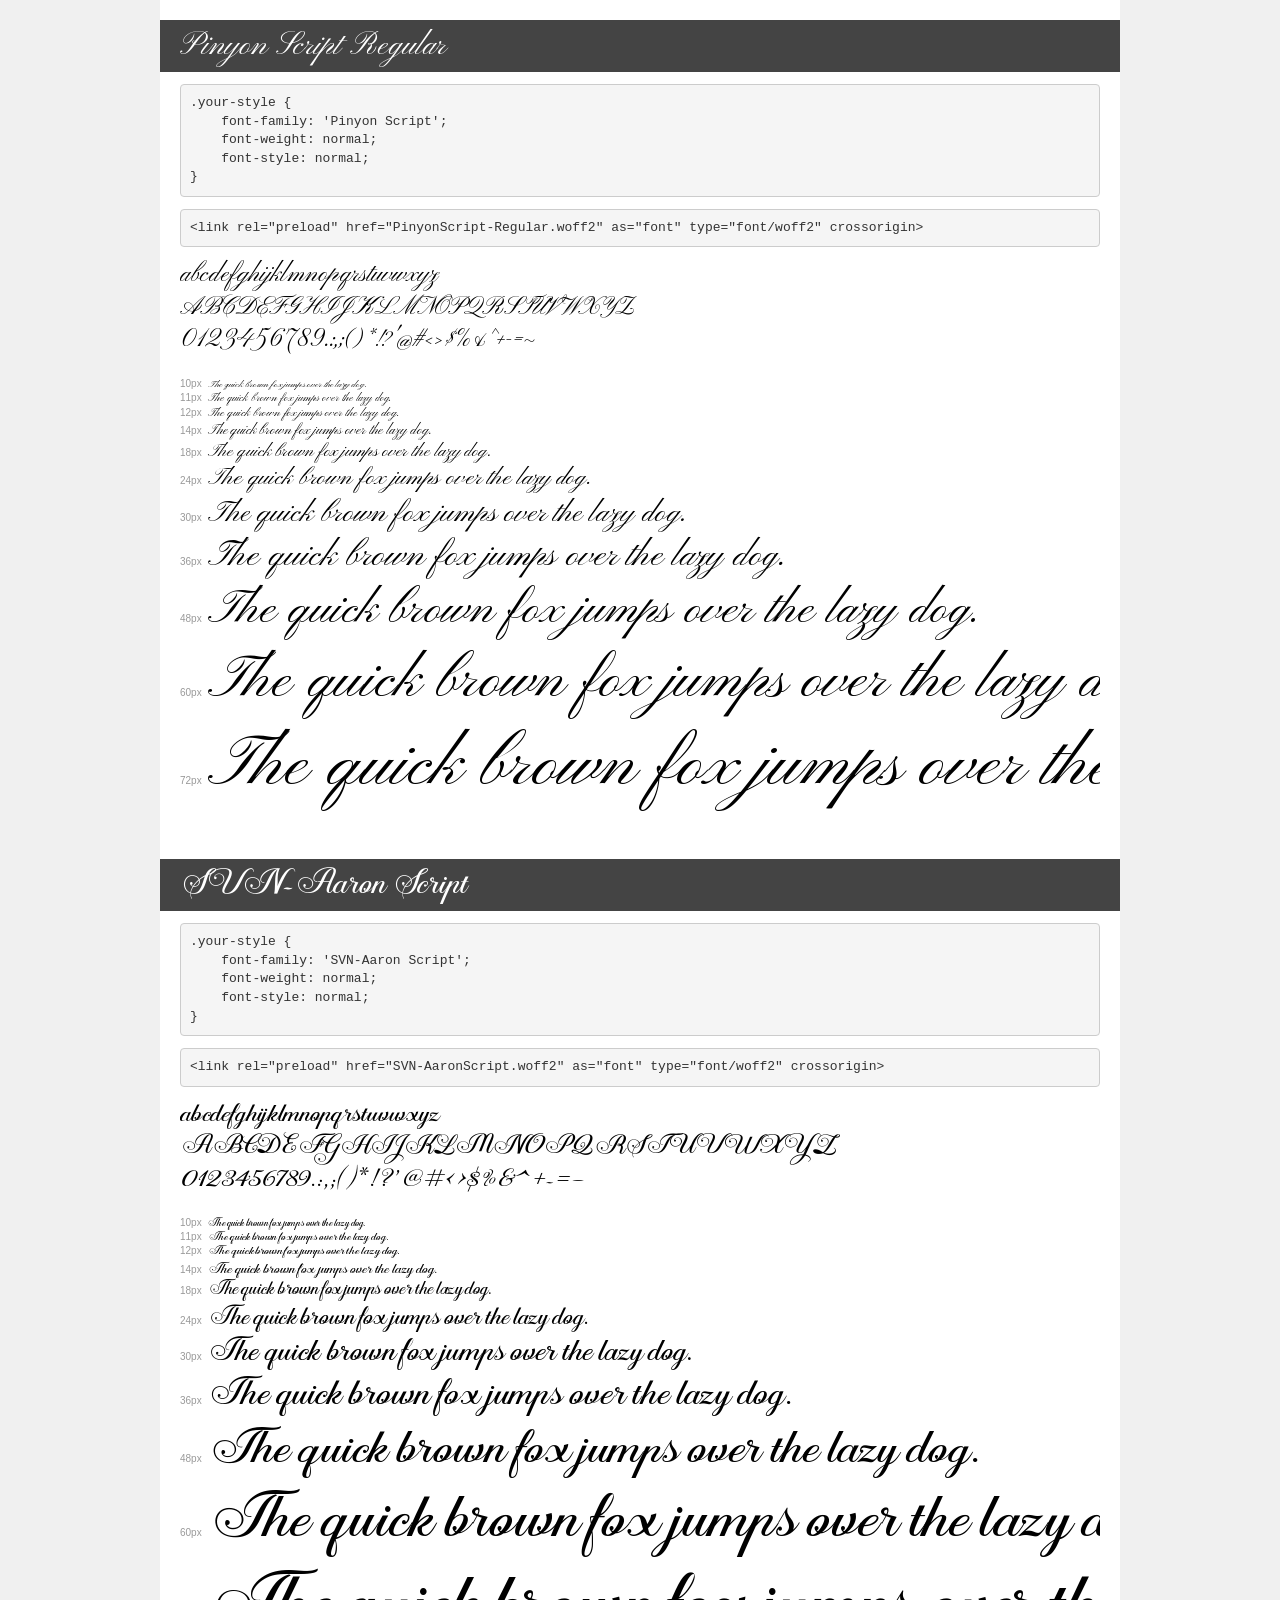
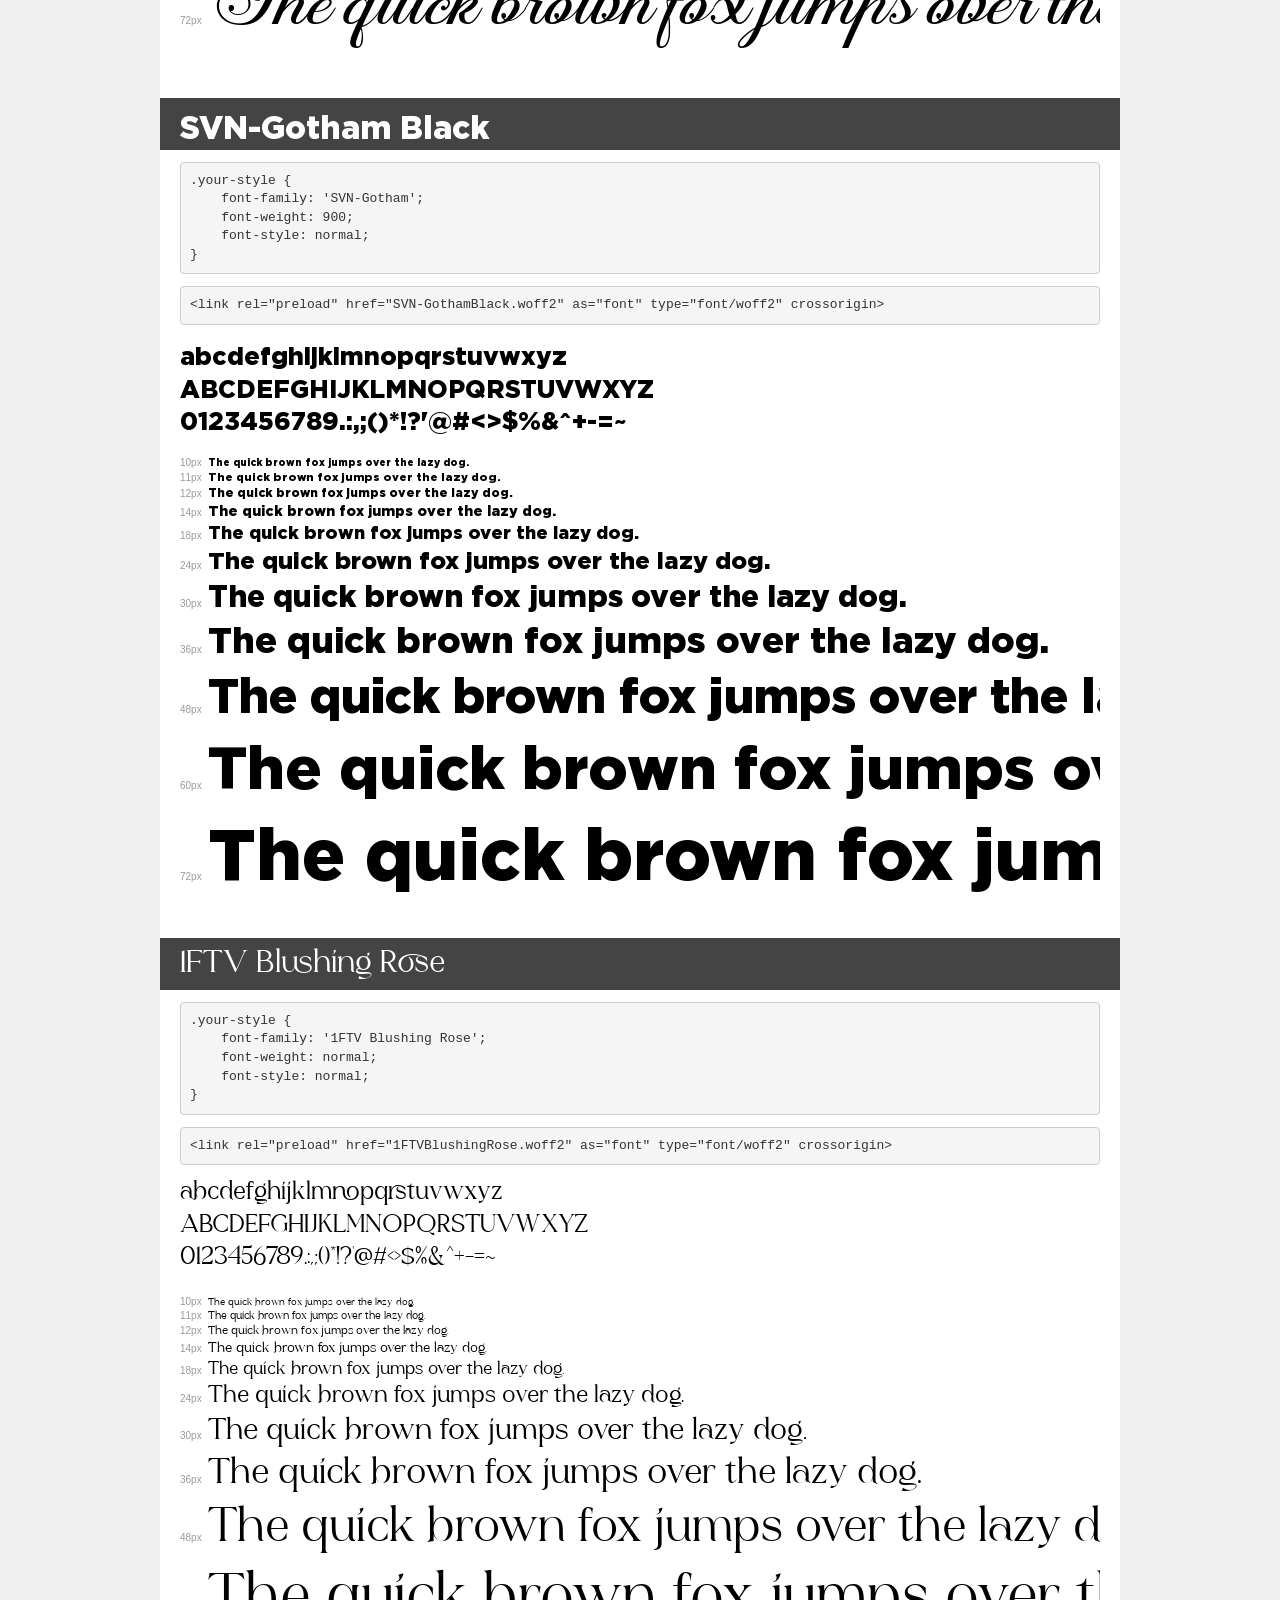
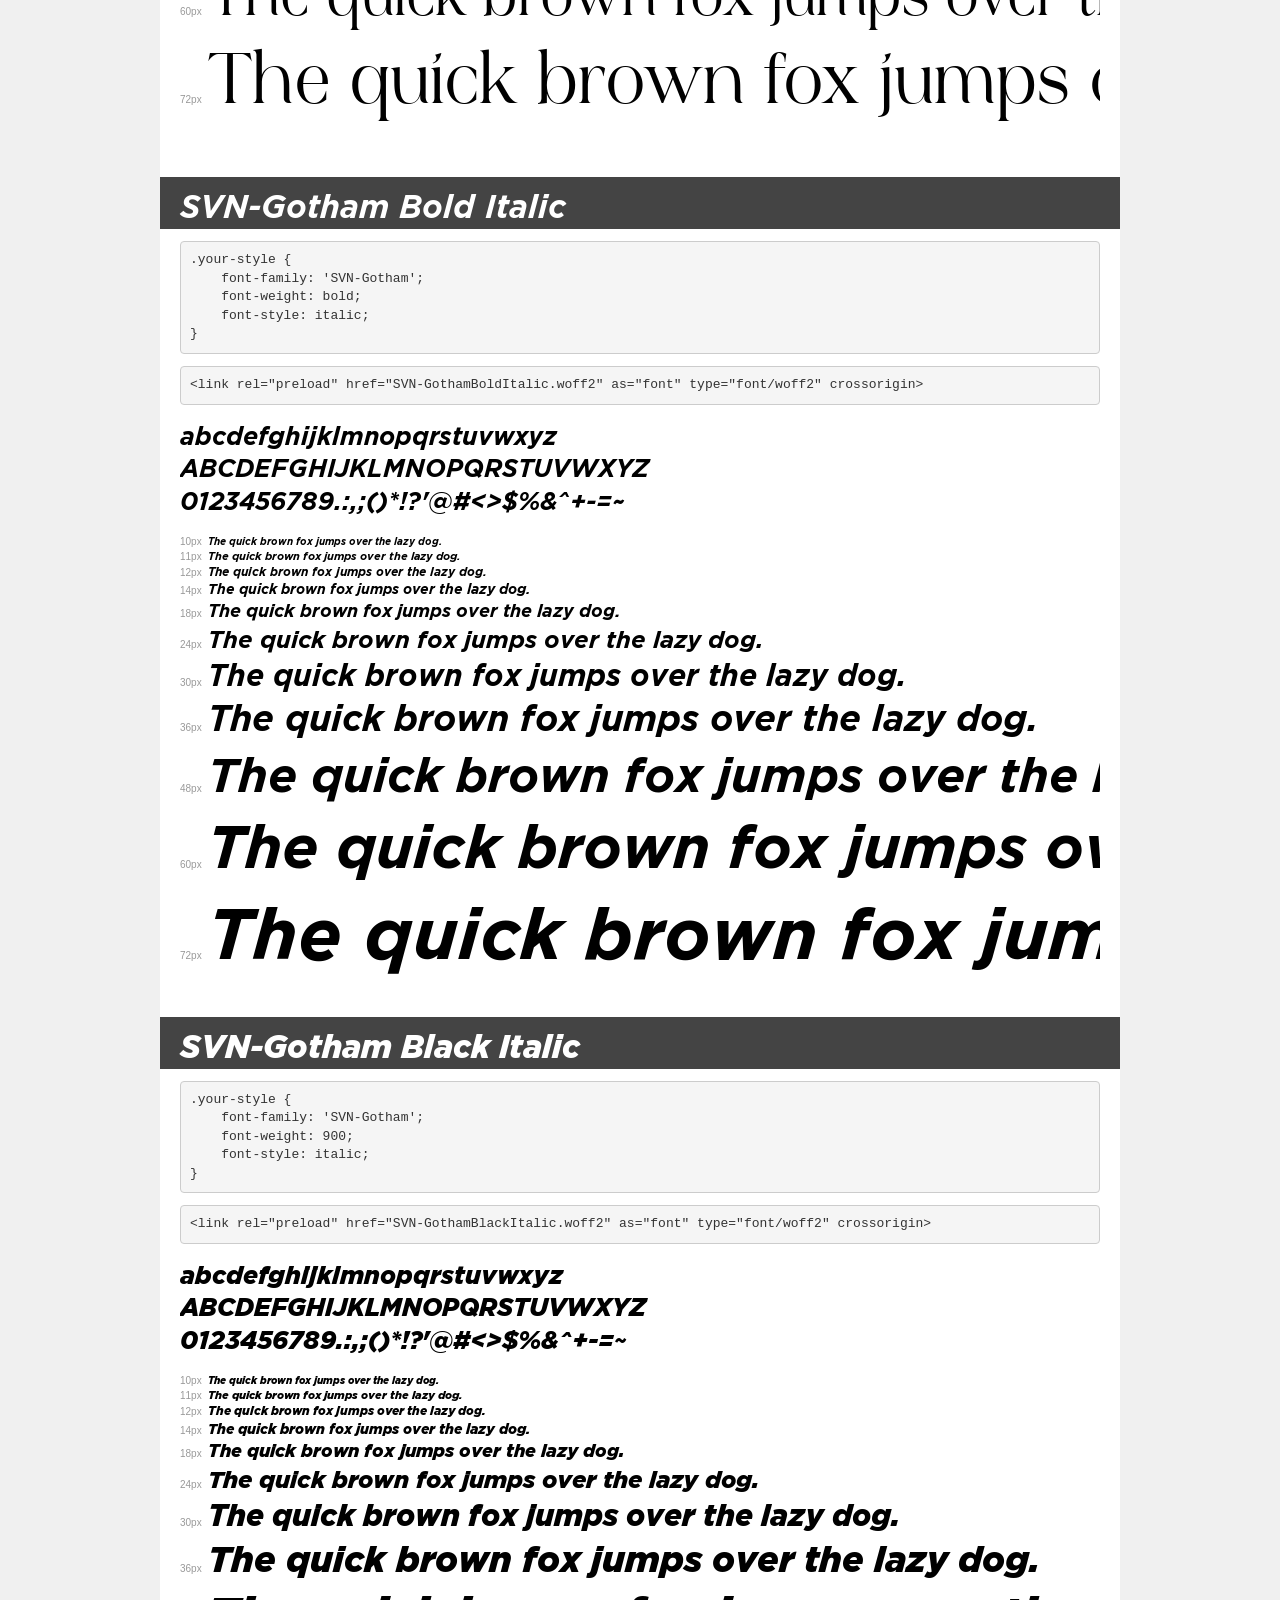
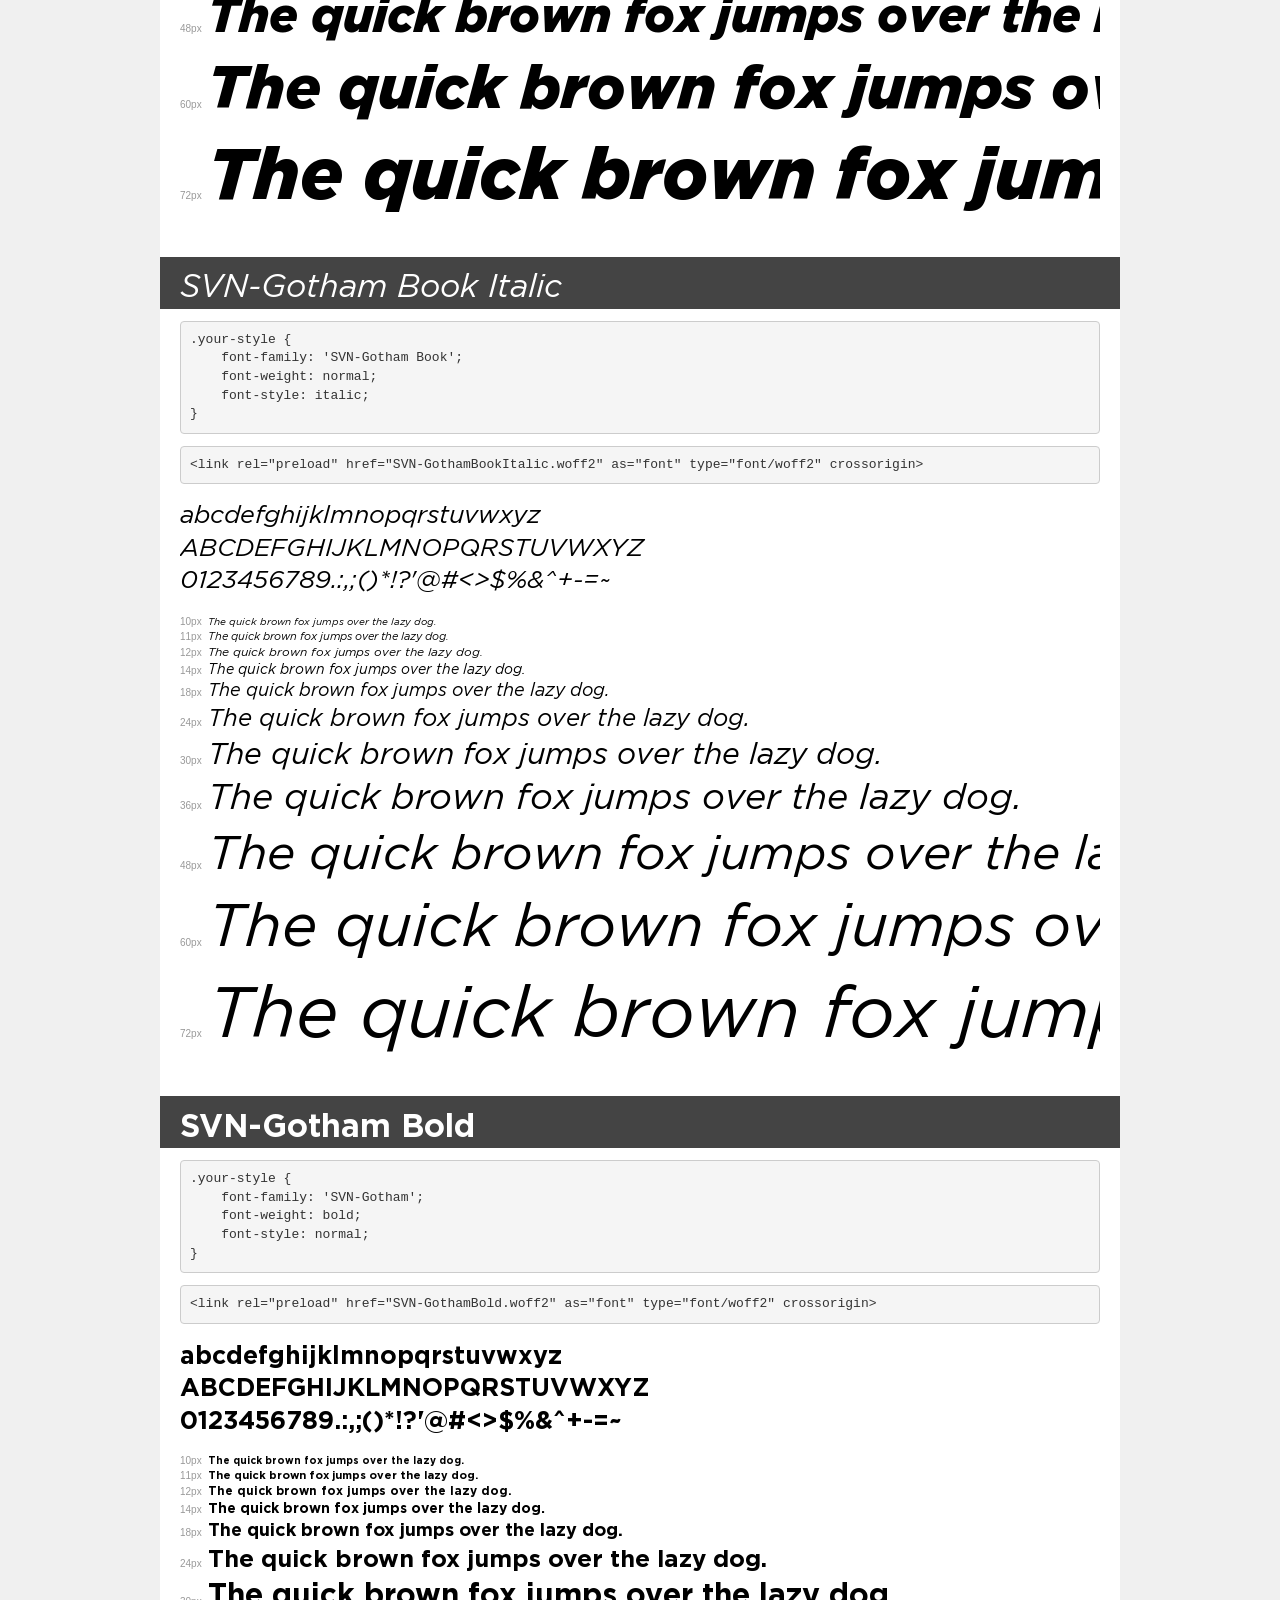
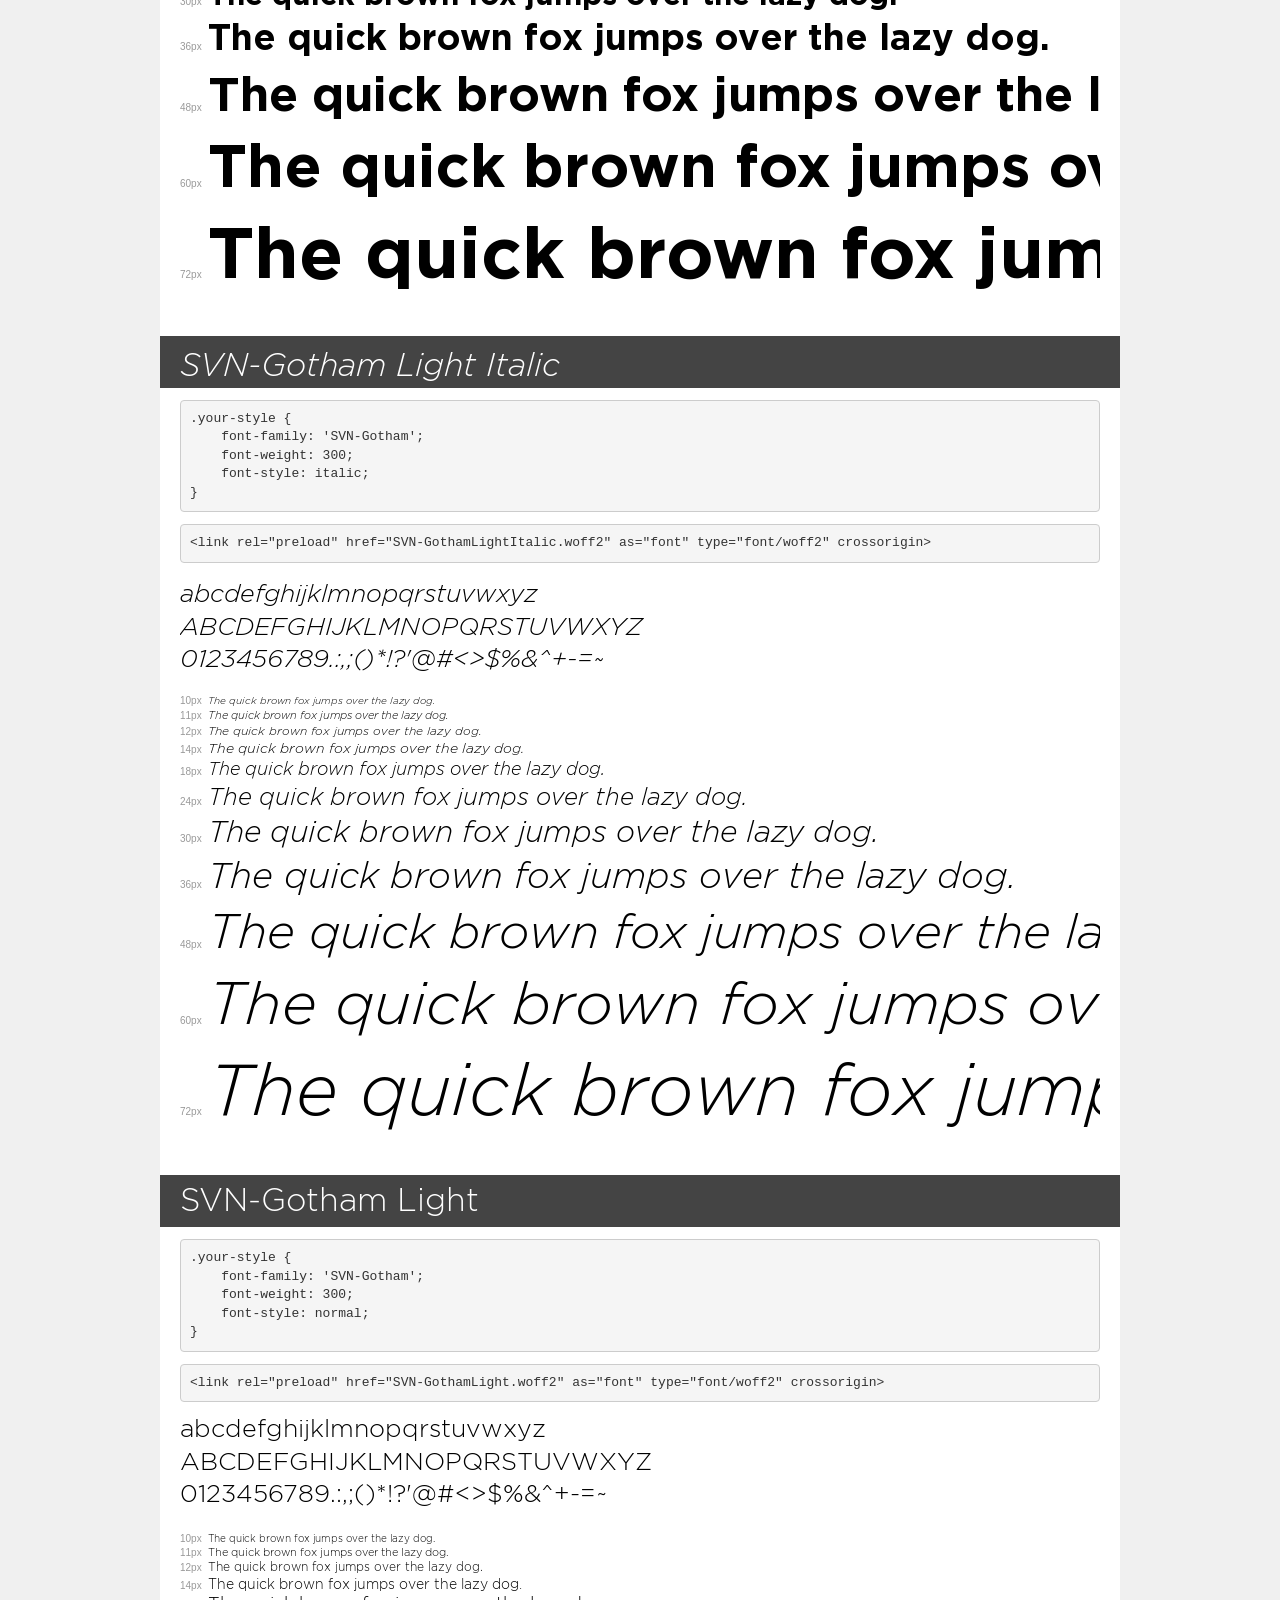
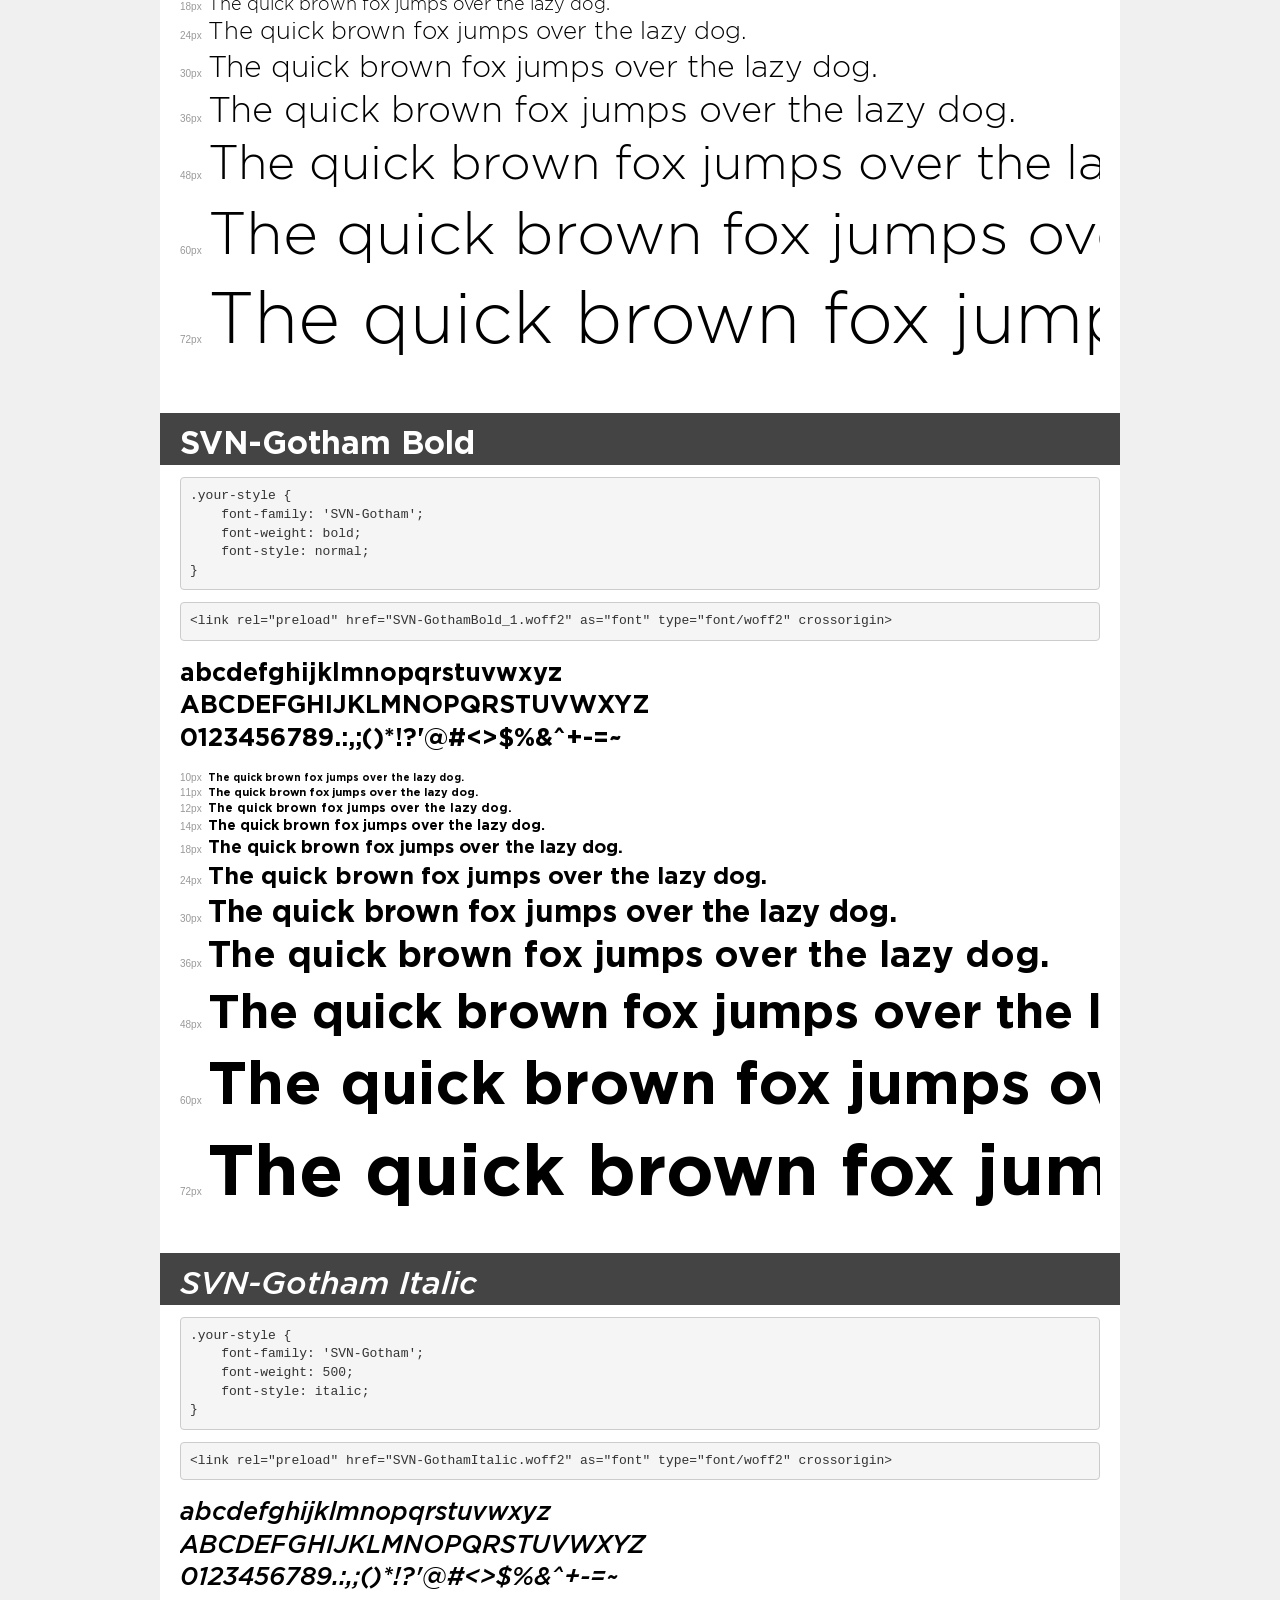
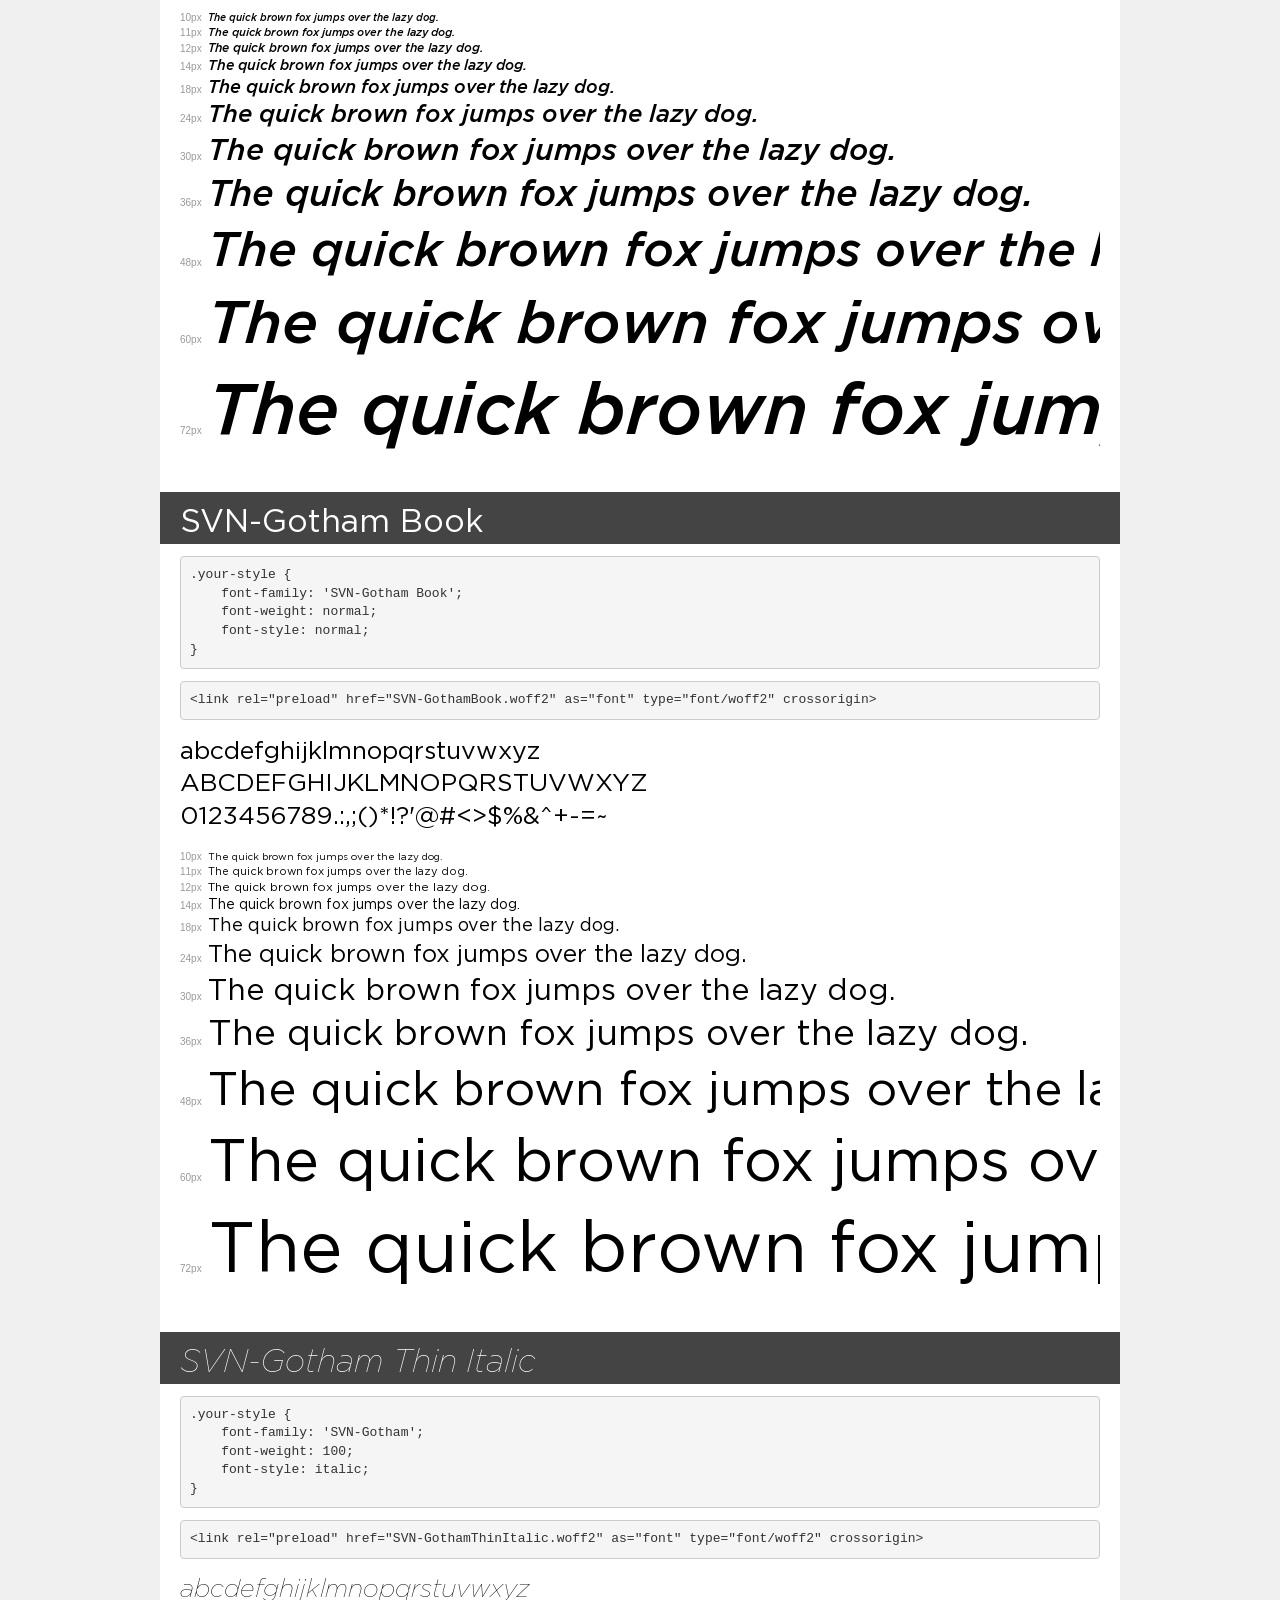
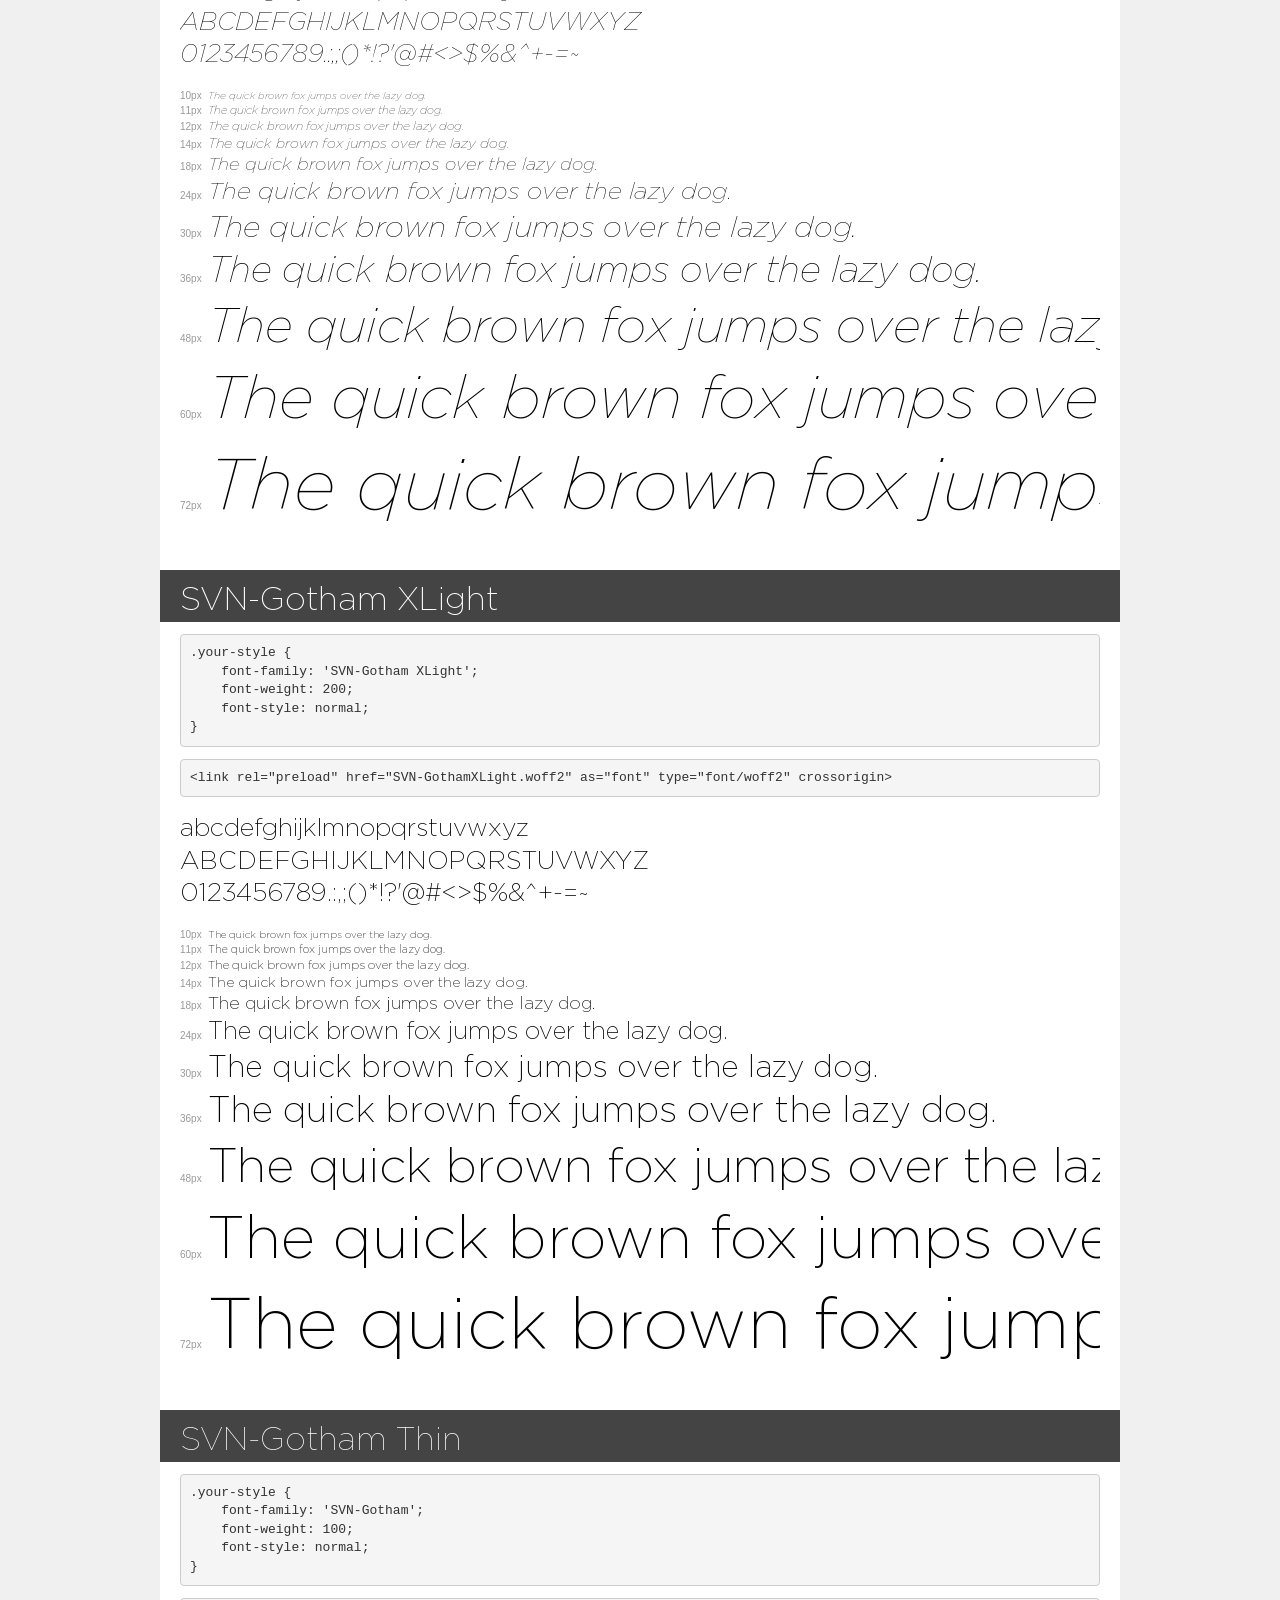
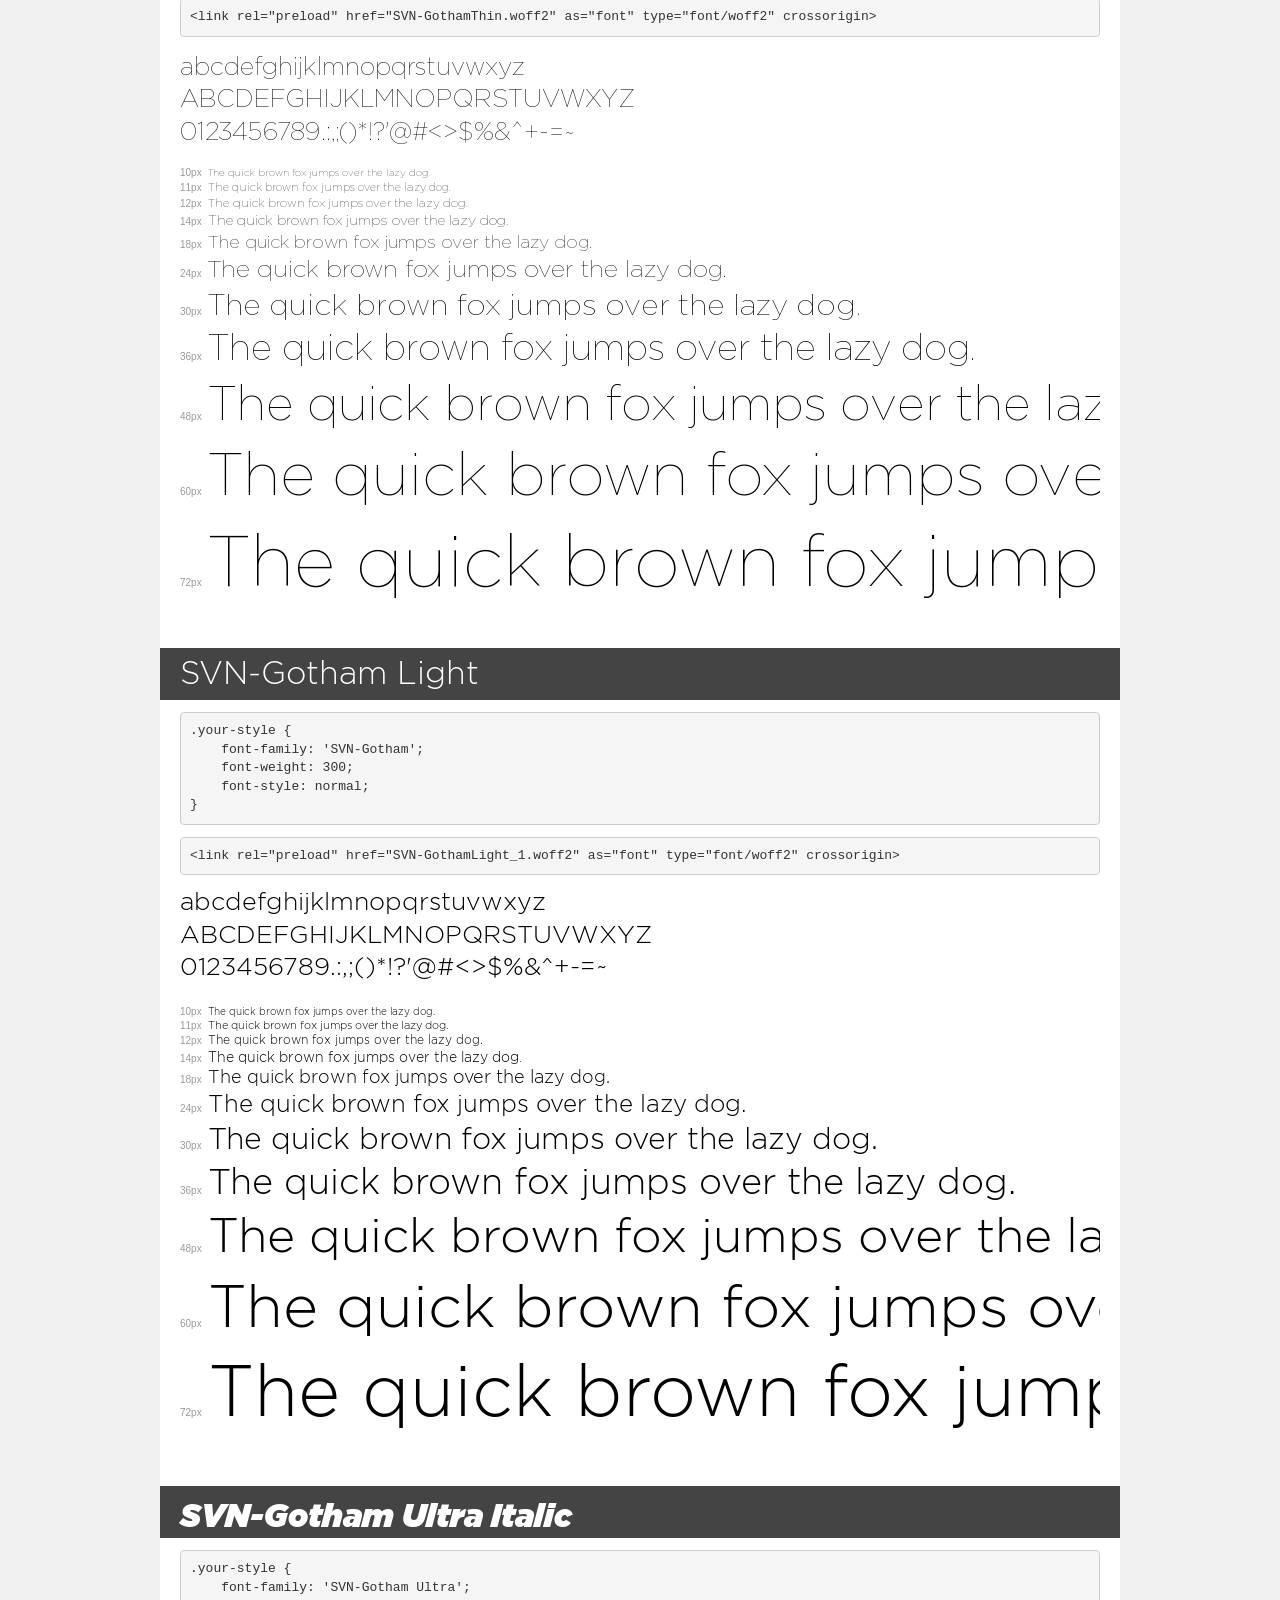
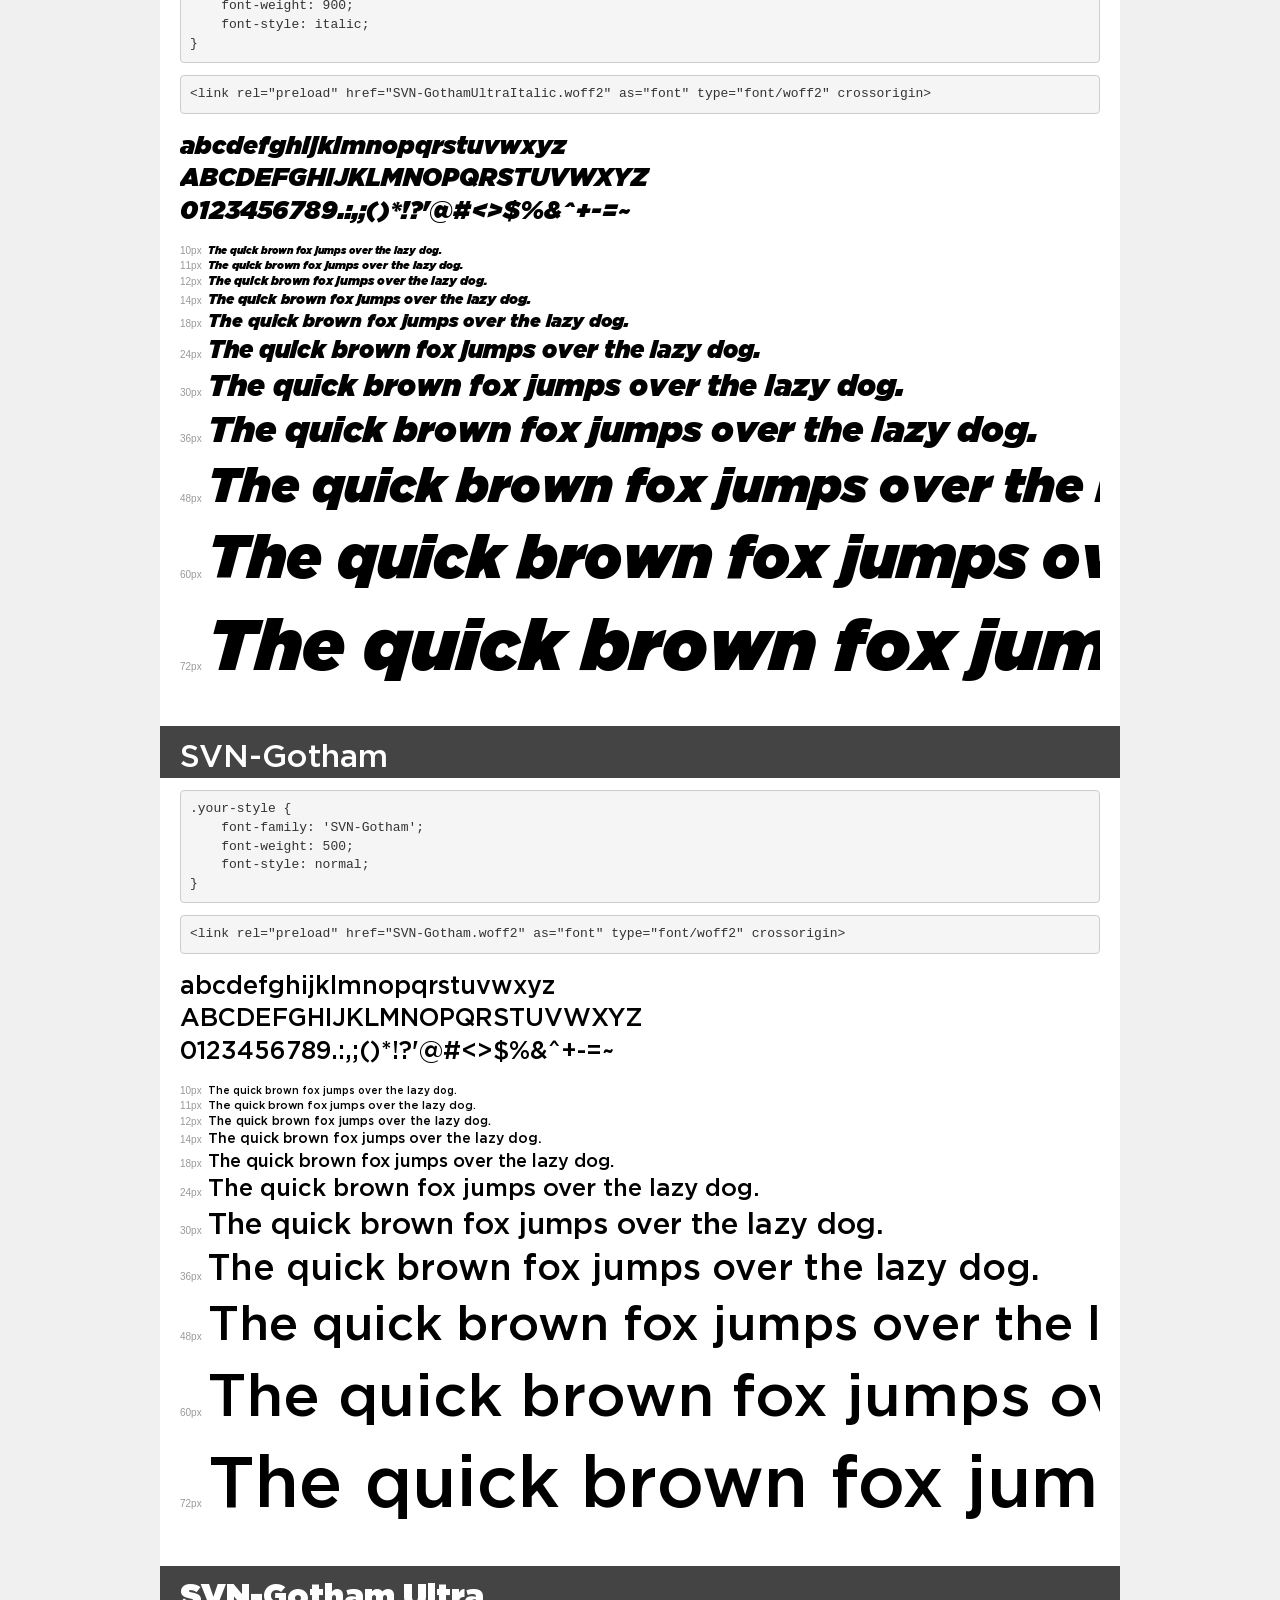
<file: thang-nhung/font/demo.html>
<!DOCTYPE html>
<html lang="en">
<head>
    <meta charset="utf-8">
    <meta http-equiv="X-UA-Compatible" content="IE=edge">
    <meta name="viewport" content="width=device-width, initial-scale=1">
    <meta name="robots" content="noindex, noarchive">
    <meta name="format-detection" content="telephone=no">
    <title>Transfonter demo</title>
    <link href="stylesheet.css" rel="stylesheet">
    <style>
        /*
        http://meyerweb.com/eric/tools/css/reset/
        v2.0 | 20110126
        License: none (public domain)
        */
        html, body, div, span, applet, object, iframe,
        h1, h2, h3, h4, h5, h6, p, blockquote, pre,
        a, abbr, acronym, address, big, cite, code,
        del, dfn, em, img, ins, kbd, q, s, samp,
        small, strike, strong, sub, sup, tt, var,
        b, u, i, center,
        dl, dt, dd, ol, ul, li,
        fieldset, form, label, legend,
        table, caption, tbody, tfoot, thead, tr, th, td,
        article, aside, canvas, details, embed,
        figure, figcaption, footer, header, hgroup,
        menu, nav, output, ruby, section, summary,
        time, mark, audio, video {
            margin: 0;
            padding: 0;
            border: 0;
            font-size: 100%;
            font: inherit;
            vertical-align: baseline;
        }
        /* HTML5 display-role reset for older browsers */
        article, aside, details, figcaption, figure,
        footer, header, hgroup, menu, nav, section {
            display: block;
        }
        body {
            line-height: 1;
        }
        ol, ul {
            list-style: none;
        }
        blockquote, q {
            quotes: none;
        }
        blockquote:before, blockquote:after,
        q:before, q:after {
            content: '';
            content: none;
        }
        table {
            border-collapse: collapse;
            border-spacing: 0;
        }
        /* demo styles */
        body {
            background: #f0f0f0;
            color: #000;
        }
        .page {
            background: #fff;
            width: 920px;
            margin: 0 auto;
            padding: 20px 20px 0 20px;
            overflow: hidden;
        }
        .font-container {
            overflow-x: auto;
            overflow-y: hidden;
            margin-bottom: 40px;
            line-height: 1.3;
            white-space: nowrap;
            padding-bottom: 5px;
        }
        h1 {
            position: relative;
            background: #444;
            font-size: 32px;
            color: #fff;
            padding: 10px 20px;
            margin: 0 -20px 12px -20px;
        }
        .letters {
            font-size: 25px;
            margin-bottom: 20px;
        }
        .s10:before {
            content: '10px';
        }
        .s11:before {
            content: '11px';
        }
        .s12:before {
            content: '12px';
        }
        .s14:before {
            content: '14px';
        }
        .s18:before {
            content: '18px';
        }
        .s24:before {
            content: '24px';
        }
        .s30:before {
            content: '30px';
        }
        .s36:before {
            content: '36px';
        }
        .s48:before {
            content: '48px';
        }
        .s60:before {
            content: '60px';
        }
        .s72:before {
            content: '72px';
        }
        .s10:before, .s11:before, .s12:before, .s14:before,
        .s18:before, .s24:before, .s30:before, .s36:before,
        .s48:before, .s60:before, .s72:before {
            font-family: Arial, sans-serif;
            font-size: 10px;
            font-weight: normal;
            font-style: normal;
            color: #999;
            padding-right: 6px;
        }
        pre {
            display: block;
            padding: 9px;
            margin: 0 0 12px;
            font-family: Monaco, Menlo, Consolas, "Courier New", monospace;
            font-size: 13px;
            line-height: 1.428571429;
            color: #333;
            font-weight: normal;
            font-style: normal;
            background-color: #f5f5f5;
            border: 1px solid #ccc;
            overflow-x: auto;
            border-radius: 4px;
        }
        /* responsive */
        @media (max-width: 959px) {
            .page {
                width: auto;
                margin: 0;
            }
        }
    </style>
</head>
<body>
<div class="page">
    <div class="demo">
        <h1 style="font-family: 'Pinyon Script'; font-weight: normal; font-style: normal;">Pinyon Script Regular</h1>
        <pre title="Usage">.your-style {
    font-family: 'Pinyon Script';
    font-weight: normal;
    font-style: normal;
}</pre>
        <pre title="Preload (optional)">
&lt;link rel=&quot;preload&quot; href=&quot;PinyonScript-Regular.woff2&quot; as=&quot;font&quot; type=&quot;font/woff2&quot; crossorigin&gt;</pre>
        <div class="font-container" style="font-family: 'Pinyon Script'; font-weight: normal; font-style: normal;">
            <p class="letters">
                abcdefghijklmnopqrstuvwxyz<br>
ABCDEFGHIJKLMNOPQRSTUVWXYZ<br>
                0123456789.:,;()*!?'@#&lt;&gt;$%&^+-=~
            </p>
            <p class="s10" style="font-size: 10px;">The quick brown fox jumps over the lazy dog.</p>
            <p class="s11" style="font-size: 11px;">The quick brown fox jumps over the lazy dog.</p>
            <p class="s12" style="font-size: 12px;">The quick brown fox jumps over the lazy dog.</p>
            <p class="s14" style="font-size: 14px;">The quick brown fox jumps over the lazy dog.</p>
            <p class="s18" style="font-size: 18px;">The quick brown fox jumps over the lazy dog.</p>
            <p class="s24" style="font-size: 24px;">The quick brown fox jumps over the lazy dog.</p>
            <p class="s30" style="font-size: 30px;">The quick brown fox jumps over the lazy dog.</p>
            <p class="s36" style="font-size: 36px;">The quick brown fox jumps over the lazy dog.</p>
            <p class="s48" style="font-size: 48px;">The quick brown fox jumps over the lazy dog.</p>
            <p class="s60" style="font-size: 60px;">The quick brown fox jumps over the lazy dog.</p>
            <p class="s72" style="font-size: 72px;">The quick brown fox jumps over the lazy dog.</p>
        </div>
    </div>

    <div class="demo">
        <h1 style="font-family: 'SVN-Aaron Script'; font-weight: normal; font-style: normal;">SVN-Aaron Script</h1>
        <pre title="Usage">.your-style {
    font-family: 'SVN-Aaron Script';
    font-weight: normal;
    font-style: normal;
}</pre>
        <pre title="Preload (optional)">
&lt;link rel=&quot;preload&quot; href=&quot;SVN-AaronScript.woff2&quot; as=&quot;font&quot; type=&quot;font/woff2&quot; crossorigin&gt;</pre>
        <div class="font-container" style="font-family: 'SVN-Aaron Script'; font-weight: normal; font-style: normal;">
            <p class="letters">
                abcdefghijklmnopqrstuvwxyz<br>
ABCDEFGHIJKLMNOPQRSTUVWXYZ<br>
                0123456789.:,;()*!?'@#&lt;&gt;$%&^+-=~
            </p>
            <p class="s10" style="font-size: 10px;">The quick brown fox jumps over the lazy dog.</p>
            <p class="s11" style="font-size: 11px;">The quick brown fox jumps over the lazy dog.</p>
            <p class="s12" style="font-size: 12px;">The quick brown fox jumps over the lazy dog.</p>
            <p class="s14" style="font-size: 14px;">The quick brown fox jumps over the lazy dog.</p>
            <p class="s18" style="font-size: 18px;">The quick brown fox jumps over the lazy dog.</p>
            <p class="s24" style="font-size: 24px;">The quick brown fox jumps over the lazy dog.</p>
            <p class="s30" style="font-size: 30px;">The quick brown fox jumps over the lazy dog.</p>
            <p class="s36" style="font-size: 36px;">The quick brown fox jumps over the lazy dog.</p>
            <p class="s48" style="font-size: 48px;">The quick brown fox jumps over the lazy dog.</p>
            <p class="s60" style="font-size: 60px;">The quick brown fox jumps over the lazy dog.</p>
            <p class="s72" style="font-size: 72px;">The quick brown fox jumps over the lazy dog.</p>
        </div>
    </div>

    <div class="demo">
        <h1 style="font-family: 'SVN-Gotham'; font-weight: 900; font-style: normal;">SVN-Gotham Black</h1>
        <pre title="Usage">.your-style {
    font-family: 'SVN-Gotham';
    font-weight: 900;
    font-style: normal;
}</pre>
        <pre title="Preload (optional)">
&lt;link rel=&quot;preload&quot; href=&quot;SVN-GothamBlack.woff2&quot; as=&quot;font&quot; type=&quot;font/woff2&quot; crossorigin&gt;</pre>
        <div class="font-container" style="font-family: 'SVN-Gotham'; font-weight: 900; font-style: normal;">
            <p class="letters">
                abcdefghijklmnopqrstuvwxyz<br>
ABCDEFGHIJKLMNOPQRSTUVWXYZ<br>
                0123456789.:,;()*!?'@#&lt;&gt;$%&^+-=~
            </p>
            <p class="s10" style="font-size: 10px;">The quick brown fox jumps over the lazy dog.</p>
            <p class="s11" style="font-size: 11px;">The quick brown fox jumps over the lazy dog.</p>
            <p class="s12" style="font-size: 12px;">The quick brown fox jumps over the lazy dog.</p>
            <p class="s14" style="font-size: 14px;">The quick brown fox jumps over the lazy dog.</p>
            <p class="s18" style="font-size: 18px;">The quick brown fox jumps over the lazy dog.</p>
            <p class="s24" style="font-size: 24px;">The quick brown fox jumps over the lazy dog.</p>
            <p class="s30" style="font-size: 30px;">The quick brown fox jumps over the lazy dog.</p>
            <p class="s36" style="font-size: 36px;">The quick brown fox jumps over the lazy dog.</p>
            <p class="s48" style="font-size: 48px;">The quick brown fox jumps over the lazy dog.</p>
            <p class="s60" style="font-size: 60px;">The quick brown fox jumps over the lazy dog.</p>
            <p class="s72" style="font-size: 72px;">The quick brown fox jumps over the lazy dog.</p>
        </div>
    </div>

    <div class="demo">
        <h1 style="font-family: '1FTV Blushing Rose'; font-weight: normal; font-style: normal;">1FTV Blushing Rose</h1>
        <pre title="Usage">.your-style {
    font-family: '1FTV Blushing Rose';
    font-weight: normal;
    font-style: normal;
}</pre>
        <pre title="Preload (optional)">
&lt;link rel=&quot;preload&quot; href=&quot;1FTVBlushingRose.woff2&quot; as=&quot;font&quot; type=&quot;font/woff2&quot; crossorigin&gt;</pre>
        <div class="font-container" style="font-family: '1FTV Blushing Rose'; font-weight: normal; font-style: normal;">
            <p class="letters">
                abcdefghijklmnopqrstuvwxyz<br>
ABCDEFGHIJKLMNOPQRSTUVWXYZ<br>
                0123456789.:,;()*!?'@#&lt;&gt;$%&^+-=~
            </p>
            <p class="s10" style="font-size: 10px;">The quick brown fox jumps over the lazy dog.</p>
            <p class="s11" style="font-size: 11px;">The quick brown fox jumps over the lazy dog.</p>
            <p class="s12" style="font-size: 12px;">The quick brown fox jumps over the lazy dog.</p>
            <p class="s14" style="font-size: 14px;">The quick brown fox jumps over the lazy dog.</p>
            <p class="s18" style="font-size: 18px;">The quick brown fox jumps over the lazy dog.</p>
            <p class="s24" style="font-size: 24px;">The quick brown fox jumps over the lazy dog.</p>
            <p class="s30" style="font-size: 30px;">The quick brown fox jumps over the lazy dog.</p>
            <p class="s36" style="font-size: 36px;">The quick brown fox jumps over the lazy dog.</p>
            <p class="s48" style="font-size: 48px;">The quick brown fox jumps over the lazy dog.</p>
            <p class="s60" style="font-size: 60px;">The quick brown fox jumps over the lazy dog.</p>
            <p class="s72" style="font-size: 72px;">The quick brown fox jumps over the lazy dog.</p>
        </div>
    </div>

    <div class="demo">
        <h1 style="font-family: 'SVN-Gotham'; font-weight: bold; font-style: italic;">SVN-Gotham Bold Italic</h1>
        <pre title="Usage">.your-style {
    font-family: 'SVN-Gotham';
    font-weight: bold;
    font-style: italic;
}</pre>
        <pre title="Preload (optional)">
&lt;link rel=&quot;preload&quot; href=&quot;SVN-GothamBoldItalic.woff2&quot; as=&quot;font&quot; type=&quot;font/woff2&quot; crossorigin&gt;</pre>
        <div class="font-container" style="font-family: 'SVN-Gotham'; font-weight: bold; font-style: italic;">
            <p class="letters">
                abcdefghijklmnopqrstuvwxyz<br>
ABCDEFGHIJKLMNOPQRSTUVWXYZ<br>
                0123456789.:,;()*!?'@#&lt;&gt;$%&^+-=~
            </p>
            <p class="s10" style="font-size: 10px;">The quick brown fox jumps over the lazy dog.</p>
            <p class="s11" style="font-size: 11px;">The quick brown fox jumps over the lazy dog.</p>
            <p class="s12" style="font-size: 12px;">The quick brown fox jumps over the lazy dog.</p>
            <p class="s14" style="font-size: 14px;">The quick brown fox jumps over the lazy dog.</p>
            <p class="s18" style="font-size: 18px;">The quick brown fox jumps over the lazy dog.</p>
            <p class="s24" style="font-size: 24px;">The quick brown fox jumps over the lazy dog.</p>
            <p class="s30" style="font-size: 30px;">The quick brown fox jumps over the lazy dog.</p>
            <p class="s36" style="font-size: 36px;">The quick brown fox jumps over the lazy dog.</p>
            <p class="s48" style="font-size: 48px;">The quick brown fox jumps over the lazy dog.</p>
            <p class="s60" style="font-size: 60px;">The quick brown fox jumps over the lazy dog.</p>
            <p class="s72" style="font-size: 72px;">The quick brown fox jumps over the lazy dog.</p>
        </div>
    </div>

    <div class="demo">
        <h1 style="font-family: 'SVN-Gotham'; font-weight: 900; font-style: italic;">SVN-Gotham Black Italic</h1>
        <pre title="Usage">.your-style {
    font-family: 'SVN-Gotham';
    font-weight: 900;
    font-style: italic;
}</pre>
        <pre title="Preload (optional)">
&lt;link rel=&quot;preload&quot; href=&quot;SVN-GothamBlackItalic.woff2&quot; as=&quot;font&quot; type=&quot;font/woff2&quot; crossorigin&gt;</pre>
        <div class="font-container" style="font-family: 'SVN-Gotham'; font-weight: 900; font-style: italic;">
            <p class="letters">
                abcdefghijklmnopqrstuvwxyz<br>
ABCDEFGHIJKLMNOPQRSTUVWXYZ<br>
                0123456789.:,;()*!?'@#&lt;&gt;$%&^+-=~
            </p>
            <p class="s10" style="font-size: 10px;">The quick brown fox jumps over the lazy dog.</p>
            <p class="s11" style="font-size: 11px;">The quick brown fox jumps over the lazy dog.</p>
            <p class="s12" style="font-size: 12px;">The quick brown fox jumps over the lazy dog.</p>
            <p class="s14" style="font-size: 14px;">The quick brown fox jumps over the lazy dog.</p>
            <p class="s18" style="font-size: 18px;">The quick brown fox jumps over the lazy dog.</p>
            <p class="s24" style="font-size: 24px;">The quick brown fox jumps over the lazy dog.</p>
            <p class="s30" style="font-size: 30px;">The quick brown fox jumps over the lazy dog.</p>
            <p class="s36" style="font-size: 36px;">The quick brown fox jumps over the lazy dog.</p>
            <p class="s48" style="font-size: 48px;">The quick brown fox jumps over the lazy dog.</p>
            <p class="s60" style="font-size: 60px;">The quick brown fox jumps over the lazy dog.</p>
            <p class="s72" style="font-size: 72px;">The quick brown fox jumps over the lazy dog.</p>
        </div>
    </div>

    <div class="demo">
        <h1 style="font-family: 'SVN-Gotham Book'; font-weight: normal; font-style: italic;">SVN-Gotham Book Italic</h1>
        <pre title="Usage">.your-style {
    font-family: 'SVN-Gotham Book';
    font-weight: normal;
    font-style: italic;
}</pre>
        <pre title="Preload (optional)">
&lt;link rel=&quot;preload&quot; href=&quot;SVN-GothamBookItalic.woff2&quot; as=&quot;font&quot; type=&quot;font/woff2&quot; crossorigin&gt;</pre>
        <div class="font-container" style="font-family: 'SVN-Gotham Book'; font-weight: normal; font-style: italic;">
            <p class="letters">
                abcdefghijklmnopqrstuvwxyz<br>
ABCDEFGHIJKLMNOPQRSTUVWXYZ<br>
                0123456789.:,;()*!?'@#&lt;&gt;$%&^+-=~
            </p>
            <p class="s10" style="font-size: 10px;">The quick brown fox jumps over the lazy dog.</p>
            <p class="s11" style="font-size: 11px;">The quick brown fox jumps over the lazy dog.</p>
            <p class="s12" style="font-size: 12px;">The quick brown fox jumps over the lazy dog.</p>
            <p class="s14" style="font-size: 14px;">The quick brown fox jumps over the lazy dog.</p>
            <p class="s18" style="font-size: 18px;">The quick brown fox jumps over the lazy dog.</p>
            <p class="s24" style="font-size: 24px;">The quick brown fox jumps over the lazy dog.</p>
            <p class="s30" style="font-size: 30px;">The quick brown fox jumps over the lazy dog.</p>
            <p class="s36" style="font-size: 36px;">The quick brown fox jumps over the lazy dog.</p>
            <p class="s48" style="font-size: 48px;">The quick brown fox jumps over the lazy dog.</p>
            <p class="s60" style="font-size: 60px;">The quick brown fox jumps over the lazy dog.</p>
            <p class="s72" style="font-size: 72px;">The quick brown fox jumps over the lazy dog.</p>
        </div>
    </div>

    <div class="demo">
        <h1 style="font-family: 'SVN-Gotham'; font-weight: bold; font-style: normal;">SVN-Gotham Bold</h1>
        <pre title="Usage">.your-style {
    font-family: 'SVN-Gotham';
    font-weight: bold;
    font-style: normal;
}</pre>
        <pre title="Preload (optional)">
&lt;link rel=&quot;preload&quot; href=&quot;SVN-GothamBold.woff2&quot; as=&quot;font&quot; type=&quot;font/woff2&quot; crossorigin&gt;</pre>
        <div class="font-container" style="font-family: 'SVN-Gotham'; font-weight: bold; font-style: normal;">
            <p class="letters">
                abcdefghijklmnopqrstuvwxyz<br>
ABCDEFGHIJKLMNOPQRSTUVWXYZ<br>
                0123456789.:,;()*!?'@#&lt;&gt;$%&^+-=~
            </p>
            <p class="s10" style="font-size: 10px;">The quick brown fox jumps over the lazy dog.</p>
            <p class="s11" style="font-size: 11px;">The quick brown fox jumps over the lazy dog.</p>
            <p class="s12" style="font-size: 12px;">The quick brown fox jumps over the lazy dog.</p>
            <p class="s14" style="font-size: 14px;">The quick brown fox jumps over the lazy dog.</p>
            <p class="s18" style="font-size: 18px;">The quick brown fox jumps over the lazy dog.</p>
            <p class="s24" style="font-size: 24px;">The quick brown fox jumps over the lazy dog.</p>
            <p class="s30" style="font-size: 30px;">The quick brown fox jumps over the lazy dog.</p>
            <p class="s36" style="font-size: 36px;">The quick brown fox jumps over the lazy dog.</p>
            <p class="s48" style="font-size: 48px;">The quick brown fox jumps over the lazy dog.</p>
            <p class="s60" style="font-size: 60px;">The quick brown fox jumps over the lazy dog.</p>
            <p class="s72" style="font-size: 72px;">The quick brown fox jumps over the lazy dog.</p>
        </div>
    </div>

    <div class="demo">
        <h1 style="font-family: 'SVN-Gotham'; font-weight: 300; font-style: italic;">SVN-Gotham Light Italic</h1>
        <pre title="Usage">.your-style {
    font-family: 'SVN-Gotham';
    font-weight: 300;
    font-style: italic;
}</pre>
        <pre title="Preload (optional)">
&lt;link rel=&quot;preload&quot; href=&quot;SVN-GothamLightItalic.woff2&quot; as=&quot;font&quot; type=&quot;font/woff2&quot; crossorigin&gt;</pre>
        <div class="font-container" style="font-family: 'SVN-Gotham'; font-weight: 300; font-style: italic;">
            <p class="letters">
                abcdefghijklmnopqrstuvwxyz<br>
ABCDEFGHIJKLMNOPQRSTUVWXYZ<br>
                0123456789.:,;()*!?'@#&lt;&gt;$%&^+-=~
            </p>
            <p class="s10" style="font-size: 10px;">The quick brown fox jumps over the lazy dog.</p>
            <p class="s11" style="font-size: 11px;">The quick brown fox jumps over the lazy dog.</p>
            <p class="s12" style="font-size: 12px;">The quick brown fox jumps over the lazy dog.</p>
            <p class="s14" style="font-size: 14px;">The quick brown fox jumps over the lazy dog.</p>
            <p class="s18" style="font-size: 18px;">The quick brown fox jumps over the lazy dog.</p>
            <p class="s24" style="font-size: 24px;">The quick brown fox jumps over the lazy dog.</p>
            <p class="s30" style="font-size: 30px;">The quick brown fox jumps over the lazy dog.</p>
            <p class="s36" style="font-size: 36px;">The quick brown fox jumps over the lazy dog.</p>
            <p class="s48" style="font-size: 48px;">The quick brown fox jumps over the lazy dog.</p>
            <p class="s60" style="font-size: 60px;">The quick brown fox jumps over the lazy dog.</p>
            <p class="s72" style="font-size: 72px;">The quick brown fox jumps over the lazy dog.</p>
        </div>
    </div>

    <div class="demo">
        <h1 style="font-family: 'SVN-Gotham'; font-weight: 300; font-style: normal;">SVN-Gotham Light</h1>
        <pre title="Usage">.your-style {
    font-family: 'SVN-Gotham';
    font-weight: 300;
    font-style: normal;
}</pre>
        <pre title="Preload (optional)">
&lt;link rel=&quot;preload&quot; href=&quot;SVN-GothamLight.woff2&quot; as=&quot;font&quot; type=&quot;font/woff2&quot; crossorigin&gt;</pre>
        <div class="font-container" style="font-family: 'SVN-Gotham'; font-weight: 300; font-style: normal;">
            <p class="letters">
                abcdefghijklmnopqrstuvwxyz<br>
ABCDEFGHIJKLMNOPQRSTUVWXYZ<br>
                0123456789.:,;()*!?'@#&lt;&gt;$%&^+-=~
            </p>
            <p class="s10" style="font-size: 10px;">The quick brown fox jumps over the lazy dog.</p>
            <p class="s11" style="font-size: 11px;">The quick brown fox jumps over the lazy dog.</p>
            <p class="s12" style="font-size: 12px;">The quick brown fox jumps over the lazy dog.</p>
            <p class="s14" style="font-size: 14px;">The quick brown fox jumps over the lazy dog.</p>
            <p class="s18" style="font-size: 18px;">The quick brown fox jumps over the lazy dog.</p>
            <p class="s24" style="font-size: 24px;">The quick brown fox jumps over the lazy dog.</p>
            <p class="s30" style="font-size: 30px;">The quick brown fox jumps over the lazy dog.</p>
            <p class="s36" style="font-size: 36px;">The quick brown fox jumps over the lazy dog.</p>
            <p class="s48" style="font-size: 48px;">The quick brown fox jumps over the lazy dog.</p>
            <p class="s60" style="font-size: 60px;">The quick brown fox jumps over the lazy dog.</p>
            <p class="s72" style="font-size: 72px;">The quick brown fox jumps over the lazy dog.</p>
        </div>
    </div>

    <div class="demo">
        <h1 style="font-family: 'SVN-Gotham'; font-weight: bold; font-style: normal;">SVN-Gotham Bold</h1>
        <pre title="Usage">.your-style {
    font-family: 'SVN-Gotham';
    font-weight: bold;
    font-style: normal;
}</pre>
        <pre title="Preload (optional)">
&lt;link rel=&quot;preload&quot; href=&quot;SVN-GothamBold_1.woff2&quot; as=&quot;font&quot; type=&quot;font/woff2&quot; crossorigin&gt;</pre>
        <div class="font-container" style="font-family: 'SVN-Gotham'; font-weight: bold; font-style: normal;">
            <p class="letters">
                abcdefghijklmnopqrstuvwxyz<br>
ABCDEFGHIJKLMNOPQRSTUVWXYZ<br>
                0123456789.:,;()*!?'@#&lt;&gt;$%&^+-=~
            </p>
            <p class="s10" style="font-size: 10px;">The quick brown fox jumps over the lazy dog.</p>
            <p class="s11" style="font-size: 11px;">The quick brown fox jumps over the lazy dog.</p>
            <p class="s12" style="font-size: 12px;">The quick brown fox jumps over the lazy dog.</p>
            <p class="s14" style="font-size: 14px;">The quick brown fox jumps over the lazy dog.</p>
            <p class="s18" style="font-size: 18px;">The quick brown fox jumps over the lazy dog.</p>
            <p class="s24" style="font-size: 24px;">The quick brown fox jumps over the lazy dog.</p>
            <p class="s30" style="font-size: 30px;">The quick brown fox jumps over the lazy dog.</p>
            <p class="s36" style="font-size: 36px;">The quick brown fox jumps over the lazy dog.</p>
            <p class="s48" style="font-size: 48px;">The quick brown fox jumps over the lazy dog.</p>
            <p class="s60" style="font-size: 60px;">The quick brown fox jumps over the lazy dog.</p>
            <p class="s72" style="font-size: 72px;">The quick brown fox jumps over the lazy dog.</p>
        </div>
    </div>

    <div class="demo">
        <h1 style="font-family: 'SVN-Gotham'; font-weight: 500; font-style: italic;">SVN-Gotham Italic</h1>
        <pre title="Usage">.your-style {
    font-family: 'SVN-Gotham';
    font-weight: 500;
    font-style: italic;
}</pre>
        <pre title="Preload (optional)">
&lt;link rel=&quot;preload&quot; href=&quot;SVN-GothamItalic.woff2&quot; as=&quot;font&quot; type=&quot;font/woff2&quot; crossorigin&gt;</pre>
        <div class="font-container" style="font-family: 'SVN-Gotham'; font-weight: 500; font-style: italic;">
            <p class="letters">
                abcdefghijklmnopqrstuvwxyz<br>
ABCDEFGHIJKLMNOPQRSTUVWXYZ<br>
                0123456789.:,;()*!?'@#&lt;&gt;$%&^+-=~
            </p>
            <p class="s10" style="font-size: 10px;">The quick brown fox jumps over the lazy dog.</p>
            <p class="s11" style="font-size: 11px;">The quick brown fox jumps over the lazy dog.</p>
            <p class="s12" style="font-size: 12px;">The quick brown fox jumps over the lazy dog.</p>
            <p class="s14" style="font-size: 14px;">The quick brown fox jumps over the lazy dog.</p>
            <p class="s18" style="font-size: 18px;">The quick brown fox jumps over the lazy dog.</p>
            <p class="s24" style="font-size: 24px;">The quick brown fox jumps over the lazy dog.</p>
            <p class="s30" style="font-size: 30px;">The quick brown fox jumps over the lazy dog.</p>
            <p class="s36" style="font-size: 36px;">The quick brown fox jumps over the lazy dog.</p>
            <p class="s48" style="font-size: 48px;">The quick brown fox jumps over the lazy dog.</p>
            <p class="s60" style="font-size: 60px;">The quick brown fox jumps over the lazy dog.</p>
            <p class="s72" style="font-size: 72px;">The quick brown fox jumps over the lazy dog.</p>
        </div>
    </div>

    <div class="demo">
        <h1 style="font-family: 'SVN-Gotham Book'; font-weight: normal; font-style: normal;">SVN-Gotham Book</h1>
        <pre title="Usage">.your-style {
    font-family: 'SVN-Gotham Book';
    font-weight: normal;
    font-style: normal;
}</pre>
        <pre title="Preload (optional)">
&lt;link rel=&quot;preload&quot; href=&quot;SVN-GothamBook.woff2&quot; as=&quot;font&quot; type=&quot;font/woff2&quot; crossorigin&gt;</pre>
        <div class="font-container" style="font-family: 'SVN-Gotham Book'; font-weight: normal; font-style: normal;">
            <p class="letters">
                abcdefghijklmnopqrstuvwxyz<br>
ABCDEFGHIJKLMNOPQRSTUVWXYZ<br>
                0123456789.:,;()*!?'@#&lt;&gt;$%&^+-=~
            </p>
            <p class="s10" style="font-size: 10px;">The quick brown fox jumps over the lazy dog.</p>
            <p class="s11" style="font-size: 11px;">The quick brown fox jumps over the lazy dog.</p>
            <p class="s12" style="font-size: 12px;">The quick brown fox jumps over the lazy dog.</p>
            <p class="s14" style="font-size: 14px;">The quick brown fox jumps over the lazy dog.</p>
            <p class="s18" style="font-size: 18px;">The quick brown fox jumps over the lazy dog.</p>
            <p class="s24" style="font-size: 24px;">The quick brown fox jumps over the lazy dog.</p>
            <p class="s30" style="font-size: 30px;">The quick brown fox jumps over the lazy dog.</p>
            <p class="s36" style="font-size: 36px;">The quick brown fox jumps over the lazy dog.</p>
            <p class="s48" style="font-size: 48px;">The quick brown fox jumps over the lazy dog.</p>
            <p class="s60" style="font-size: 60px;">The quick brown fox jumps over the lazy dog.</p>
            <p class="s72" style="font-size: 72px;">The quick brown fox jumps over the lazy dog.</p>
        </div>
    </div>

    <div class="demo">
        <h1 style="font-family: 'SVN-Gotham'; font-weight: 100; font-style: italic;">SVN-Gotham Thin Italic</h1>
        <pre title="Usage">.your-style {
    font-family: 'SVN-Gotham';
    font-weight: 100;
    font-style: italic;
}</pre>
        <pre title="Preload (optional)">
&lt;link rel=&quot;preload&quot; href=&quot;SVN-GothamThinItalic.woff2&quot; as=&quot;font&quot; type=&quot;font/woff2&quot; crossorigin&gt;</pre>
        <div class="font-container" style="font-family: 'SVN-Gotham'; font-weight: 100; font-style: italic;">
            <p class="letters">
                abcdefghijklmnopqrstuvwxyz<br>
ABCDEFGHIJKLMNOPQRSTUVWXYZ<br>
                0123456789.:,;()*!?'@#&lt;&gt;$%&^+-=~
            </p>
            <p class="s10" style="font-size: 10px;">The quick brown fox jumps over the lazy dog.</p>
            <p class="s11" style="font-size: 11px;">The quick brown fox jumps over the lazy dog.</p>
            <p class="s12" style="font-size: 12px;">The quick brown fox jumps over the lazy dog.</p>
            <p class="s14" style="font-size: 14px;">The quick brown fox jumps over the lazy dog.</p>
            <p class="s18" style="font-size: 18px;">The quick brown fox jumps over the lazy dog.</p>
            <p class="s24" style="font-size: 24px;">The quick brown fox jumps over the lazy dog.</p>
            <p class="s30" style="font-size: 30px;">The quick brown fox jumps over the lazy dog.</p>
            <p class="s36" style="font-size: 36px;">The quick brown fox jumps over the lazy dog.</p>
            <p class="s48" style="font-size: 48px;">The quick brown fox jumps over the lazy dog.</p>
            <p class="s60" style="font-size: 60px;">The quick brown fox jumps over the lazy dog.</p>
            <p class="s72" style="font-size: 72px;">The quick brown fox jumps over the lazy dog.</p>
        </div>
    </div>

    <div class="demo">
        <h1 style="font-family: 'SVN-Gotham XLight'; font-weight: 200; font-style: normal;">SVN-Gotham XLight</h1>
        <pre title="Usage">.your-style {
    font-family: 'SVN-Gotham XLight';
    font-weight: 200;
    font-style: normal;
}</pre>
        <pre title="Preload (optional)">
&lt;link rel=&quot;preload&quot; href=&quot;SVN-GothamXLight.woff2&quot; as=&quot;font&quot; type=&quot;font/woff2&quot; crossorigin&gt;</pre>
        <div class="font-container" style="font-family: 'SVN-Gotham XLight'; font-weight: 200; font-style: normal;">
            <p class="letters">
                abcdefghijklmnopqrstuvwxyz<br>
ABCDEFGHIJKLMNOPQRSTUVWXYZ<br>
                0123456789.:,;()*!?'@#&lt;&gt;$%&^+-=~
            </p>
            <p class="s10" style="font-size: 10px;">The quick brown fox jumps over the lazy dog.</p>
            <p class="s11" style="font-size: 11px;">The quick brown fox jumps over the lazy dog.</p>
            <p class="s12" style="font-size: 12px;">The quick brown fox jumps over the lazy dog.</p>
            <p class="s14" style="font-size: 14px;">The quick brown fox jumps over the lazy dog.</p>
            <p class="s18" style="font-size: 18px;">The quick brown fox jumps over the lazy dog.</p>
            <p class="s24" style="font-size: 24px;">The quick brown fox jumps over the lazy dog.</p>
            <p class="s30" style="font-size: 30px;">The quick brown fox jumps over the lazy dog.</p>
            <p class="s36" style="font-size: 36px;">The quick brown fox jumps over the lazy dog.</p>
            <p class="s48" style="font-size: 48px;">The quick brown fox jumps over the lazy dog.</p>
            <p class="s60" style="font-size: 60px;">The quick brown fox jumps over the lazy dog.</p>
            <p class="s72" style="font-size: 72px;">The quick brown fox jumps over the lazy dog.</p>
        </div>
    </div>

    <div class="demo">
        <h1 style="font-family: 'SVN-Gotham'; font-weight: 100; font-style: normal;">SVN-Gotham Thin</h1>
        <pre title="Usage">.your-style {
    font-family: 'SVN-Gotham';
    font-weight: 100;
    font-style: normal;
}</pre>
        <pre title="Preload (optional)">
&lt;link rel=&quot;preload&quot; href=&quot;SVN-GothamThin.woff2&quot; as=&quot;font&quot; type=&quot;font/woff2&quot; crossorigin&gt;</pre>
        <div class="font-container" style="font-family: 'SVN-Gotham'; font-weight: 100; font-style: normal;">
            <p class="letters">
                abcdefghijklmnopqrstuvwxyz<br>
ABCDEFGHIJKLMNOPQRSTUVWXYZ<br>
                0123456789.:,;()*!?'@#&lt;&gt;$%&^+-=~
            </p>
            <p class="s10" style="font-size: 10px;">The quick brown fox jumps over the lazy dog.</p>
            <p class="s11" style="font-size: 11px;">The quick brown fox jumps over the lazy dog.</p>
            <p class="s12" style="font-size: 12px;">The quick brown fox jumps over the lazy dog.</p>
            <p class="s14" style="font-size: 14px;">The quick brown fox jumps over the lazy dog.</p>
            <p class="s18" style="font-size: 18px;">The quick brown fox jumps over the lazy dog.</p>
            <p class="s24" style="font-size: 24px;">The quick brown fox jumps over the lazy dog.</p>
            <p class="s30" style="font-size: 30px;">The quick brown fox jumps over the lazy dog.</p>
            <p class="s36" style="font-size: 36px;">The quick brown fox jumps over the lazy dog.</p>
            <p class="s48" style="font-size: 48px;">The quick brown fox jumps over the lazy dog.</p>
            <p class="s60" style="font-size: 60px;">The quick brown fox jumps over the lazy dog.</p>
            <p class="s72" style="font-size: 72px;">The quick brown fox jumps over the lazy dog.</p>
        </div>
    </div>

    <div class="demo">
        <h1 style="font-family: 'SVN-Gotham'; font-weight: 300; font-style: normal;">SVN-Gotham Light</h1>
        <pre title="Usage">.your-style {
    font-family: 'SVN-Gotham';
    font-weight: 300;
    font-style: normal;
}</pre>
        <pre title="Preload (optional)">
&lt;link rel=&quot;preload&quot; href=&quot;SVN-GothamLight_1.woff2&quot; as=&quot;font&quot; type=&quot;font/woff2&quot; crossorigin&gt;</pre>
        <div class="font-container" style="font-family: 'SVN-Gotham'; font-weight: 300; font-style: normal;">
            <p class="letters">
                abcdefghijklmnopqrstuvwxyz<br>
ABCDEFGHIJKLMNOPQRSTUVWXYZ<br>
                0123456789.:,;()*!?'@#&lt;&gt;$%&^+-=~
            </p>
            <p class="s10" style="font-size: 10px;">The quick brown fox jumps over the lazy dog.</p>
            <p class="s11" style="font-size: 11px;">The quick brown fox jumps over the lazy dog.</p>
            <p class="s12" style="font-size: 12px;">The quick brown fox jumps over the lazy dog.</p>
            <p class="s14" style="font-size: 14px;">The quick brown fox jumps over the lazy dog.</p>
            <p class="s18" style="font-size: 18px;">The quick brown fox jumps over the lazy dog.</p>
            <p class="s24" style="font-size: 24px;">The quick brown fox jumps over the lazy dog.</p>
            <p class="s30" style="font-size: 30px;">The quick brown fox jumps over the lazy dog.</p>
            <p class="s36" style="font-size: 36px;">The quick brown fox jumps over the lazy dog.</p>
            <p class="s48" style="font-size: 48px;">The quick brown fox jumps over the lazy dog.</p>
            <p class="s60" style="font-size: 60px;">The quick brown fox jumps over the lazy dog.</p>
            <p class="s72" style="font-size: 72px;">The quick brown fox jumps over the lazy dog.</p>
        </div>
    </div>

    <div class="demo">
        <h1 style="font-family: 'SVN-Gotham Ultra'; font-weight: 900; font-style: italic;">SVN-Gotham Ultra Italic</h1>
        <pre title="Usage">.your-style {
    font-family: 'SVN-Gotham Ultra';
    font-weight: 900;
    font-style: italic;
}</pre>
        <pre title="Preload (optional)">
&lt;link rel=&quot;preload&quot; href=&quot;SVN-GothamUltraItalic.woff2&quot; as=&quot;font&quot; type=&quot;font/woff2&quot; crossorigin&gt;</pre>
        <div class="font-container" style="font-family: 'SVN-Gotham Ultra'; font-weight: 900; font-style: italic;">
            <p class="letters">
                abcdefghijklmnopqrstuvwxyz<br>
ABCDEFGHIJKLMNOPQRSTUVWXYZ<br>
                0123456789.:,;()*!?'@#&lt;&gt;$%&^+-=~
            </p>
            <p class="s10" style="font-size: 10px;">The quick brown fox jumps over the lazy dog.</p>
            <p class="s11" style="font-size: 11px;">The quick brown fox jumps over the lazy dog.</p>
            <p class="s12" style="font-size: 12px;">The quick brown fox jumps over the lazy dog.</p>
            <p class="s14" style="font-size: 14px;">The quick brown fox jumps over the lazy dog.</p>
            <p class="s18" style="font-size: 18px;">The quick brown fox jumps over the lazy dog.</p>
            <p class="s24" style="font-size: 24px;">The quick brown fox jumps over the lazy dog.</p>
            <p class="s30" style="font-size: 30px;">The quick brown fox jumps over the lazy dog.</p>
            <p class="s36" style="font-size: 36px;">The quick brown fox jumps over the lazy dog.</p>
            <p class="s48" style="font-size: 48px;">The quick brown fox jumps over the lazy dog.</p>
            <p class="s60" style="font-size: 60px;">The quick brown fox jumps over the lazy dog.</p>
            <p class="s72" style="font-size: 72px;">The quick brown fox jumps over the lazy dog.</p>
        </div>
    </div>

    <div class="demo">
        <h1 style="font-family: 'SVN-Gotham'; font-weight: 500; font-style: normal;">SVN-Gotham</h1>
        <pre title="Usage">.your-style {
    font-family: 'SVN-Gotham';
    font-weight: 500;
    font-style: normal;
}</pre>
        <pre title="Preload (optional)">
&lt;link rel=&quot;preload&quot; href=&quot;SVN-Gotham.woff2&quot; as=&quot;font&quot; type=&quot;font/woff2&quot; crossorigin&gt;</pre>
        <div class="font-container" style="font-family: 'SVN-Gotham'; font-weight: 500; font-style: normal;">
            <p class="letters">
                abcdefghijklmnopqrstuvwxyz<br>
ABCDEFGHIJKLMNOPQRSTUVWXYZ<br>
                0123456789.:,;()*!?'@#&lt;&gt;$%&^+-=~
            </p>
            <p class="s10" style="font-size: 10px;">The quick brown fox jumps over the lazy dog.</p>
            <p class="s11" style="font-size: 11px;">The quick brown fox jumps over the lazy dog.</p>
            <p class="s12" style="font-size: 12px;">The quick brown fox jumps over the lazy dog.</p>
            <p class="s14" style="font-size: 14px;">The quick brown fox jumps over the lazy dog.</p>
            <p class="s18" style="font-size: 18px;">The quick brown fox jumps over the lazy dog.</p>
            <p class="s24" style="font-size: 24px;">The quick brown fox jumps over the lazy dog.</p>
            <p class="s30" style="font-size: 30px;">The quick brown fox jumps over the lazy dog.</p>
            <p class="s36" style="font-size: 36px;">The quick brown fox jumps over the lazy dog.</p>
            <p class="s48" style="font-size: 48px;">The quick brown fox jumps over the lazy dog.</p>
            <p class="s60" style="font-size: 60px;">The quick brown fox jumps over the lazy dog.</p>
            <p class="s72" style="font-size: 72px;">The quick brown fox jumps over the lazy dog.</p>
        </div>
    </div>

    <div class="demo">
        <h1 style="font-family: 'SVN-Gotham Ultra'; font-weight: 900; font-style: normal;">SVN-Gotham Ultra</h1>
        <pre title="Usage">.your-style {
    font-family: 'SVN-Gotham Ultra';
    font-weight: 900;
    font-style: normal;
}</pre>
        <pre title="Preload (optional)">
&lt;link rel=&quot;preload&quot; href=&quot;SVN-GothamUltra.woff2&quot; as=&quot;font&quot; type=&quot;font/woff2&quot; crossorigin&gt;</pre>
        <div class="font-container" style="font-family: 'SVN-Gotham Ultra'; font-weight: 900; font-style: normal;">
            <p class="letters">
                abcdefghijklmnopqrstuvwxyz<br>
ABCDEFGHIJKLMNOPQRSTUVWXYZ<br>
                0123456789.:,;()*!?'@#&lt;&gt;$%&^+-=~
            </p>
            <p class="s10" style="font-size: 10px;">The quick brown fox jumps over the lazy dog.</p>
            <p class="s11" style="font-size: 11px;">The quick brown fox jumps over the lazy dog.</p>
            <p class="s12" style="font-size: 12px;">The quick brown fox jumps over the lazy dog.</p>
            <p class="s14" style="font-size: 14px;">The quick brown fox jumps over the lazy dog.</p>
            <p class="s18" style="font-size: 18px;">The quick brown fox jumps over the lazy dog.</p>
            <p class="s24" style="font-size: 24px;">The quick brown fox jumps over the lazy dog.</p>
            <p class="s30" style="font-size: 30px;">The quick brown fox jumps over the lazy dog.</p>
            <p class="s36" style="font-size: 36px;">The quick brown fox jumps over the lazy dog.</p>
            <p class="s48" style="font-size: 48px;">The quick brown fox jumps over the lazy dog.</p>
            <p class="s60" style="font-size: 60px;">The quick brown fox jumps over the lazy dog.</p>
            <p class="s72" style="font-size: 72px;">The quick brown fox jumps over the lazy dog.</p>
        </div>
    </div>

    <div class="demo">
        <h1 style="font-family: 'SVN-Gotham XLight'; font-weight: 200; font-style: italic;">SVN-Gotham XLight Italic</h1>
        <pre title="Usage">.your-style {
    font-family: 'SVN-Gotham XLight';
    font-weight: 200;
    font-style: italic;
}</pre>
        <pre title="Preload (optional)">
&lt;link rel=&quot;preload&quot; href=&quot;SVN-GothamXLightItalic.woff2&quot; as=&quot;font&quot; type=&quot;font/woff2&quot; crossorigin&gt;</pre>
        <div class="font-container" style="font-family: 'SVN-Gotham XLight'; font-weight: 200; font-style: italic;">
            <p class="letters">
                abcdefghijklmnopqrstuvwxyz<br>
ABCDEFGHIJKLMNOPQRSTUVWXYZ<br>
                0123456789.:,;()*!?'@#&lt;&gt;$%&^+-=~
            </p>
            <p class="s10" style="font-size: 10px;">The quick brown fox jumps over the lazy dog.</p>
            <p class="s11" style="font-size: 11px;">The quick brown fox jumps over the lazy dog.</p>
            <p class="s12" style="font-size: 12px;">The quick brown fox jumps over the lazy dog.</p>
            <p class="s14" style="font-size: 14px;">The quick brown fox jumps over the lazy dog.</p>
            <p class="s18" style="font-size: 18px;">The quick brown fox jumps over the lazy dog.</p>
            <p class="s24" style="font-size: 24px;">The quick brown fox jumps over the lazy dog.</p>
            <p class="s30" style="font-size: 30px;">The quick brown fox jumps over the lazy dog.</p>
            <p class="s36" style="font-size: 36px;">The quick brown fox jumps over the lazy dog.</p>
            <p class="s48" style="font-size: 48px;">The quick brown fox jumps over the lazy dog.</p>
            <p class="s60" style="font-size: 60px;">The quick brown fox jumps over the lazy dog.</p>
            <p class="s72" style="font-size: 72px;">The quick brown fox jumps over the lazy dog.</p>
        </div>
    </div>

</div>
</body>
</html>
</file>
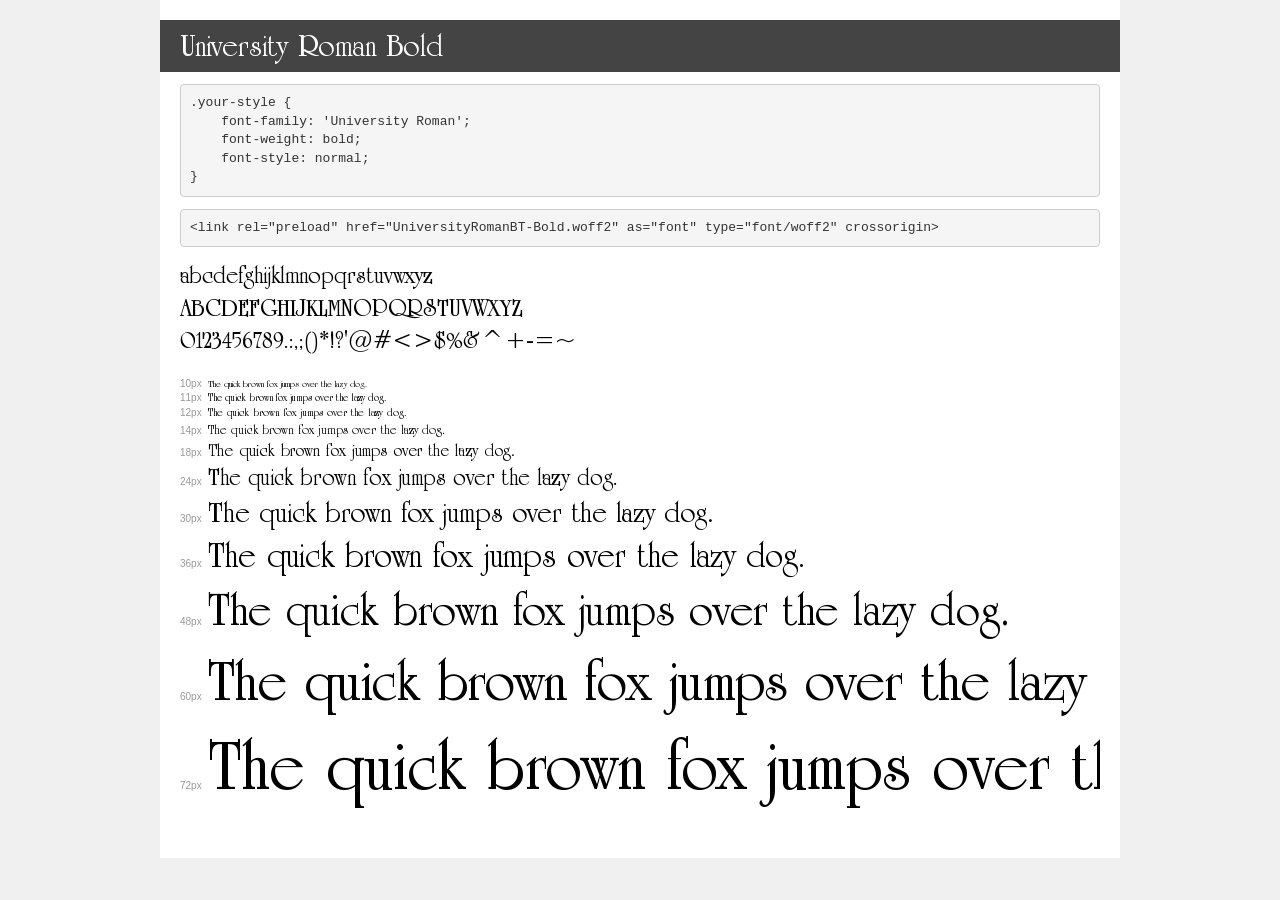
<file: thang-nhung/font/transfonter.org-20250811-022753/demo.html>
<!DOCTYPE html>
<html lang="en">
<head>
    <meta charset="utf-8">
    <meta http-equiv="X-UA-Compatible" content="IE=edge">
    <meta name="viewport" content="width=device-width, initial-scale=1">
    <meta name="robots" content="noindex, noarchive">
    <meta name="format-detection" content="telephone=no">
    <title>Transfonter demo</title>
    <link href="stylesheet.css" rel="stylesheet">
    <style>
        /*
        http://meyerweb.com/eric/tools/css/reset/
        v2.0 | 20110126
        License: none (public domain)
        */
        html, body, div, span, applet, object, iframe,
        h1, h2, h3, h4, h5, h6, p, blockquote, pre,
        a, abbr, acronym, address, big, cite, code,
        del, dfn, em, img, ins, kbd, q, s, samp,
        small, strike, strong, sub, sup, tt, var,
        b, u, i, center,
        dl, dt, dd, ol, ul, li,
        fieldset, form, label, legend,
        table, caption, tbody, tfoot, thead, tr, th, td,
        article, aside, canvas, details, embed,
        figure, figcaption, footer, header, hgroup,
        menu, nav, output, ruby, section, summary,
        time, mark, audio, video {
            margin: 0;
            padding: 0;
            border: 0;
            font-size: 100%;
            font: inherit;
            vertical-align: baseline;
        }
        /* HTML5 display-role reset for older browsers */
        article, aside, details, figcaption, figure,
        footer, header, hgroup, menu, nav, section {
            display: block;
        }
        body {
            line-height: 1;
        }
        ol, ul {
            list-style: none;
        }
        blockquote, q {
            quotes: none;
        }
        blockquote:before, blockquote:after,
        q:before, q:after {
            content: '';
            content: none;
        }
        table {
            border-collapse: collapse;
            border-spacing: 0;
        }
        /* demo styles */
        body {
            background: #f0f0f0;
            color: #000;
        }
        .page {
            background: #fff;
            width: 920px;
            margin: 0 auto;
            padding: 20px 20px 0 20px;
            overflow: hidden;
        }
        .font-container {
            overflow-x: auto;
            overflow-y: hidden;
            margin-bottom: 40px;
            line-height: 1.3;
            white-space: nowrap;
            padding-bottom: 5px;
        }
        h1 {
            position: relative;
            background: #444;
            font-size: 32px;
            color: #fff;
            padding: 10px 20px;
            margin: 0 -20px 12px -20px;
        }
        .letters {
            font-size: 25px;
            margin-bottom: 20px;
        }
        .s10:before {
            content: '10px';
        }
        .s11:before {
            content: '11px';
        }
        .s12:before {
            content: '12px';
        }
        .s14:before {
            content: '14px';
        }
        .s18:before {
            content: '18px';
        }
        .s24:before {
            content: '24px';
        }
        .s30:before {
            content: '30px';
        }
        .s36:before {
            content: '36px';
        }
        .s48:before {
            content: '48px';
        }
        .s60:before {
            content: '60px';
        }
        .s72:before {
            content: '72px';
        }
        .s10:before, .s11:before, .s12:before, .s14:before,
        .s18:before, .s24:before, .s30:before, .s36:before,
        .s48:before, .s60:before, .s72:before {
            font-family: Arial, sans-serif;
            font-size: 10px;
            font-weight: normal;
            font-style: normal;
            color: #999;
            padding-right: 6px;
        }
        pre {
            display: block;
            padding: 9px;
            margin: 0 0 12px;
            font-family: Monaco, Menlo, Consolas, "Courier New", monospace;
            font-size: 13px;
            line-height: 1.428571429;
            color: #333;
            font-weight: normal;
            font-style: normal;
            background-color: #f5f5f5;
            border: 1px solid #ccc;
            overflow-x: auto;
            border-radius: 4px;
        }
        /* responsive */
        @media (max-width: 959px) {
            .page {
                width: auto;
                margin: 0;
            }
        }
    </style>
</head>
<body>
<div class="page">
    <div class="demo">
        <h1 style="font-family: 'University Roman'; font-weight: bold; font-style: normal;">University Roman Bold</h1>
        <pre title="Usage">.your-style {
    font-family: 'University Roman';
    font-weight: bold;
    font-style: normal;
}</pre>
        <pre title="Preload (optional)">
&lt;link rel=&quot;preload&quot; href=&quot;UniversityRomanBT-Bold.woff2&quot; as=&quot;font&quot; type=&quot;font/woff2&quot; crossorigin&gt;</pre>
        <div class="font-container" style="font-family: 'University Roman'; font-weight: bold; font-style: normal;">
            <p class="letters">
                abcdefghijklmnopqrstuvwxyz<br>
ABCDEFGHIJKLMNOPQRSTUVWXYZ<br>
                0123456789.:,;()*!?'@#&lt;&gt;$%&^+-=~
            </p>
            <p class="s10" style="font-size: 10px;">The quick brown fox jumps over the lazy dog.</p>
            <p class="s11" style="font-size: 11px;">The quick brown fox jumps over the lazy dog.</p>
            <p class="s12" style="font-size: 12px;">The quick brown fox jumps over the lazy dog.</p>
            <p class="s14" style="font-size: 14px;">The quick brown fox jumps over the lazy dog.</p>
            <p class="s18" style="font-size: 18px;">The quick brown fox jumps over the lazy dog.</p>
            <p class="s24" style="font-size: 24px;">The quick brown fox jumps over the lazy dog.</p>
            <p class="s30" style="font-size: 30px;">The quick brown fox jumps over the lazy dog.</p>
            <p class="s36" style="font-size: 36px;">The quick brown fox jumps over the lazy dog.</p>
            <p class="s48" style="font-size: 48px;">The quick brown fox jumps over the lazy dog.</p>
            <p class="s60" style="font-size: 60px;">The quick brown fox jumps over the lazy dog.</p>
            <p class="s72" style="font-size: 72px;">The quick brown fox jumps over the lazy dog.</p>
        </div>
    </div>

</div>
</body>
</html>
</file>
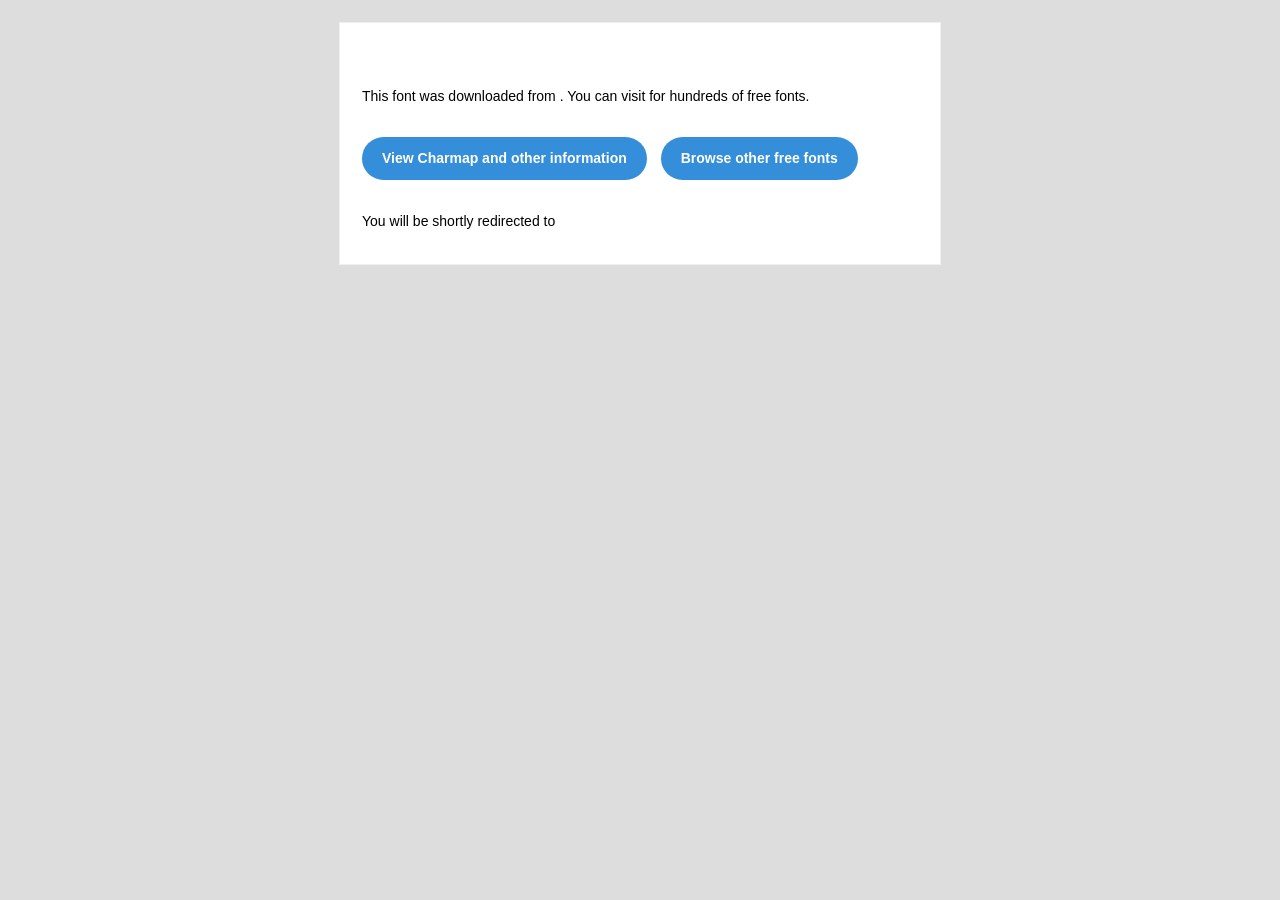
<file: thang-nhung/font/university-roman-bold/University Roman Bold/readme.html>
<!DOCTYPE html PUBLIC "-//W3C//DTD XHTML 1.0 Transitional//EN" "http://www.w3.org/TR/xhtml1/DTD/xhtml1-transitional.dtd">
<html xmlns="http://www.w3.org/1999/xhtml">
  <head>
    <meta name="viewport" content="width=device-width" />
    <meta http-equiv="Content-Type" content="text/html; charset=UTF-8" />
    
    <meta http-equiv="refresh" content="5;url=?ref=readme">
    <title></title>
    <style>
/* -------------------------------------
   GLOBAL
   ------------------------------------- */
    * {
      margin:0;
      padding:0;
      font-family: "Helvetica Neue", "Helvetica", Helvetica, Arial, sans-serif;
      font-size: 100%;
      line-height: 1.6;
    }

    img {
      max-width: 100%;
    }

    body {
      -webkit-font-smoothing:antialiased;
      -webkit-text-size-adjust:none;
      width: 100%!important;
      height: 100%;
      background:#DDD;
    }


    /* -------------------------------------
       ELEMENTS
       ------------------------------------- */
    a {
      color: #348eda;
    }

    .btn-primary, .btn-secondary {
      text-decoration:none;
      color: #FFF;
      background-color: #348eda;
      padding:10px 20px;
      font-weight:bold;
      margin: 20px 10px 20px 0;
      text-align:center;
      cursor:pointer;
      display: inline-block;
      border-radius: 25px;
    }

    .btn-secondary{
      background: #aaa;
    }

    .last {
      margin-bottom: 0;
    }

    .first{
      margin-top: 0;
    }


    /* -------------------------------------
       BODY
       ------------------------------------- */
    table.body-wrap {
      width: 100%;
      padding: 20px;
    }

    table.body-wrap .container{
      border: 1px solid #f0f0f0;
    }


    /* -------------------------------------
       FOOTER
       ------------------------------------- */
    table.footer-wrap {
      width: 100%;
      clear:both!important;
    }

    .footer-wrap .container p {
      font-size:12px;
      color:#666;

    }

    table.footer-wrap a{
      color: #999;
    }


    /* -------------------------------------
       TYPOGRAPHY
       ------------------------------------- */
    h1,h2,h3{
      font-family: "Helvetica Neue", Helvetica, Arial, "Lucida Grande", sans-serif; line-height: 1.1; margin-bottom:15px; color:#000;
      margin: 40px 0 10px;
      line-height: 1.2;
      font-weight:200;
    }

    h1 {
      font-size: 36px;
    }
    h2 {
      font-size: 28px;
    }
    h3 {
      font-size: 22px;
    }

    p, ul {
      margin-bottom: 10px;
      font-weight: normal;
      font-size:14px;
    }

    ul li {
      margin-left:5px;
      list-style-position: inside;
    }

    /* ---------------------------------------------------
       RESPONSIVENESS
       Nuke it from orbit. It's the only way to be sure.
       ------------------------------------------------------ */

    /* Set a max-width, and make it display as block so it will automatically stretch to that width, but will also shrink down on a phone or something */
    .container {
      display:block!important;
      max-width:600px!important;
      margin:0 auto!important; /* makes it centered */
      clear:both!important;
    }

    /* This should also be a block element, so that it will fill 100% of the .container */
    .content {
      padding:20px;
      max-width:600px;
      margin:0 auto;
      display:block;
    }

    /* Let's make sure tables in the content area are 100% wide */
    .content table {
      width: 100%;
    }

    </style>
  </head>

  <body bgcolor="#f6f6f6">

    <!-- body -->
    <table class="body-wrap">
      <tr>
        <td></td>
        <td class="container" bgcolor="#FFFFFF">

          <!-- content -->
          <div class="content">
            <table>
              <tr>
                <td>
                  <h1></h1>
                  <p>This font was downloaded from <a href="?ref=readme"></a> . You can visit <a href="?ref=readme"></a> for hundreds of free fonts.</p>
                  <p><a href="?ref=readme" class="btn-primary">View Charmap and other information</a> <a href="?ref=readme" class="btn-primary">Browse other free fonts</a></p>
                  <p>You will be shortly redirected to </p>
                </td>
              </tr>
            </table>
          </div>
          <!-- /content -->

        </td>
        <td></td>
      </tr>
    </table>
    <!-- /body -->

  </body>
</html>
</file>
<file: thang-nhung/font/stylesheet.css>
@font-face {
    font-family: 'Pinyon Script';
    src: url('PinyonScript-Regular.eot');
    src: url('PinyonScript-Regular.eot?#iefix') format('embedded-opentype'),
        url('PinyonScript-Regular.woff2') format('woff2'),
        url('PinyonScript-Regular.woff') format('woff'),
        url('PinyonScript-Regular.ttf') format('truetype'),
        url('PinyonScript-Regular.svg#PinyonScript-Regular') format('svg');
    font-weight: normal;
    font-style: normal;
    font-display: swap;
}

@font-face {
    font-family: 'SVN-Aaron Script';
    src: url('SVN-AaronScript.eot');
    src: url('SVN-AaronScript.eot?#iefix') format('embedded-opentype'),
        url('SVN-AaronScript.woff2') format('woff2'),
        url('SVN-AaronScript.woff') format('woff'),
        url('SVN-AaronScript.ttf') format('truetype'),
        url('SVN-AaronScript.svg#SVN-AaronScript') format('svg');
    font-weight: normal;
    font-style: normal;
    font-display: swap;
}

@font-face {
    font-family: 'SVN-Gotham';
    src: url('SVN-GothamBlack.eot');
    src: url('SVN-GothamBlack.eot?#iefix') format('embedded-opentype'),
        url('SVN-GothamBlack.woff2') format('woff2'),
        url('SVN-GothamBlack.woff') format('woff'),
        url('SVN-GothamBlack.ttf') format('truetype'),
        url('SVN-GothamBlack.svg#SVN-GothamBlack') format('svg');
    font-weight: 900;
    font-style: normal;
    font-display: swap;
}

@font-face {
    font-family: '1FTV Blushing Rose';
    src: url('1FTVBlushingRose.eot');
    src: url('1FTVBlushingRose.eot?#iefix') format('embedded-opentype'),
        url('1FTVBlushingRose.woff2') format('woff2'),
        url('1FTVBlushingRose.woff') format('woff'),
        url('1FTVBlushingRose.ttf') format('truetype'),
        url('1FTVBlushingRose.svg#1FTVBlushingRose') format('svg');
    font-weight: normal;
    font-style: normal;
    font-display: swap;
}

@font-face {
    font-family: 'SVN-Gotham';
    src: url('SVN-GothamBoldItalic.eot');
    src: url('SVN-GothamBoldItalic.eot?#iefix') format('embedded-opentype'),
        url('SVN-GothamBoldItalic.woff2') format('woff2'),
        url('SVN-GothamBoldItalic.woff') format('woff'),
        url('SVN-GothamBoldItalic.ttf') format('truetype'),
        url('SVN-GothamBoldItalic.svg#SVN-GothamBoldItalic') format('svg');
    font-weight: bold;
    font-style: italic;
    font-display: swap;
}

@font-face {
    font-family: 'SVN-Gotham';
    src: url('SVN-GothamBlackItalic.eot');
    src: url('SVN-GothamBlackItalic.eot?#iefix') format('embedded-opentype'),
        url('SVN-GothamBlackItalic.woff2') format('woff2'),
        url('SVN-GothamBlackItalic.woff') format('woff'),
        url('SVN-GothamBlackItalic.ttf') format('truetype'),
        url('SVN-GothamBlackItalic.svg#SVN-GothamBlackItalic') format('svg');
    font-weight: 900;
    font-style: italic;
    font-display: swap;
}

@font-face {
    font-family: 'SVN-Gotham Book';
    src: url('SVN-GothamBookItalic.eot');
    src: url('SVN-GothamBookItalic.eot?#iefix') format('embedded-opentype'),
        url('SVN-GothamBookItalic.woff2') format('woff2'),
        url('SVN-GothamBookItalic.woff') format('woff'),
        url('SVN-GothamBookItalic.ttf') format('truetype'),
        url('SVN-GothamBookItalic.svg#SVN-GothamBookItalic') format('svg');
    font-weight: normal;
    font-style: italic;
    font-display: swap;
}

@font-face {
    font-family: 'SVN-Gotham';
    src: url('SVN-GothamBold.eot');
    src: url('SVN-GothamBold.eot?#iefix') format('embedded-opentype'),
        url('SVN-GothamBold.woff2') format('woff2'),
        url('SVN-GothamBold.woff') format('woff'),
        url('SVN-GothamBold.ttf') format('truetype'),
        url('SVN-GothamBold.svg#SVN-GothamBold') format('svg');
    font-weight: bold;
    font-style: normal;
    font-display: swap;
}

@font-face {
    font-family: 'SVN-Gotham';
    src: url('SVN-GothamLightItalic.eot');
    src: url('SVN-GothamLightItalic.eot?#iefix') format('embedded-opentype'),
        url('SVN-GothamLightItalic.woff2') format('woff2'),
        url('SVN-GothamLightItalic.woff') format('woff'),
        url('SVN-GothamLightItalic.ttf') format('truetype'),
        url('SVN-GothamLightItalic.svg#SVN-GothamLightItalic') format('svg');
    font-weight: 300;
    font-style: italic;
    font-display: swap;
}

@font-face {
    font-family: 'SVN-Gotham';
    src: url('SVN-GothamLight.eot');
    src: url('SVN-GothamLight.eot?#iefix') format('embedded-opentype'),
        url('SVN-GothamLight.woff2') format('woff2'),
        url('SVN-GothamLight.woff') format('woff'),
        url('SVN-GothamLight.ttf') format('truetype'),
        url('SVN-GothamLight.svg#SVN-GothamLight') format('svg');
    font-weight: 300;
    font-style: normal;
    font-display: swap;
}

@font-face {
    font-family: 'SVN-Gotham';
    src: url('SVN-GothamBold_1.eot');
    src: url('SVN-GothamBold_1.eot?#iefix') format('embedded-opentype'),
        url('SVN-GothamBold_1.woff2') format('woff2'),
        url('SVN-GothamBold_1.woff') format('woff'),
        url('SVN-GothamBold_1.ttf') format('truetype'),
        url('SVN-GothamBold_1.svg#SVN-GothamBold') format('svg');
    font-weight: bold;
    font-style: normal;
    font-display: swap;
}

@font-face {
    font-family: 'SVN-Gotham';
    src: url('SVN-GothamItalic.eot');
    src: url('SVN-GothamItalic.eot?#iefix') format('embedded-opentype'),
        url('SVN-GothamItalic.woff2') format('woff2'),
        url('SVN-GothamItalic.woff') format('woff'),
        url('SVN-GothamItalic.ttf') format('truetype'),
        url('SVN-GothamItalic.svg#SVN-GothamItalic') format('svg');
    font-weight: 500;
    font-style: italic;
    font-display: swap;
}

@font-face {
    font-family: 'SVN-Gotham Book';
    src: url('SVN-GothamBook.eot');
    src: url('SVN-GothamBook.eot?#iefix') format('embedded-opentype'),
        url('SVN-GothamBook.woff2') format('woff2'),
        url('SVN-GothamBook.woff') format('woff'),
        url('SVN-GothamBook.ttf') format('truetype'),
        url('SVN-GothamBook.svg#SVN-GothamBook') format('svg');
    font-weight: normal;
    font-style: normal;
    font-display: swap;
}

@font-face {
    font-family: 'SVN-Gotham';
    src: url('SVN-GothamThinItalic.eot');
    src: url('SVN-GothamThinItalic.eot?#iefix') format('embedded-opentype'),
        url('SVN-GothamThinItalic.woff2') format('woff2'),
        url('SVN-GothamThinItalic.woff') format('woff'),
        url('SVN-GothamThinItalic.ttf') format('truetype'),
        url('SVN-GothamThinItalic.svg#SVN-GothamThinItalic') format('svg');
    font-weight: 100;
    font-style: italic;
    font-display: swap;
}

@font-face {
    font-family: 'SVN-Gotham XLight';
    src: url('SVN-GothamXLight.eot');
    src: url('SVN-GothamXLight.eot?#iefix') format('embedded-opentype'),
        url('SVN-GothamXLight.woff2') format('woff2'),
        url('SVN-GothamXLight.woff') format('woff'),
        url('SVN-GothamXLight.ttf') format('truetype'),
        url('SVN-GothamXLight.svg#SVN-GothamXLight') format('svg');
    font-weight: 200;
    font-style: normal;
    font-display: swap;
}

@font-face {
    font-family: 'SVN-Gotham';
    src: url('SVN-GothamThin.eot');
    src: url('SVN-GothamThin.eot?#iefix') format('embedded-opentype'),
        url('SVN-GothamThin.woff2') format('woff2'),
        url('SVN-GothamThin.woff') format('woff'),
        url('SVN-GothamThin.ttf') format('truetype'),
        url('SVN-GothamThin.svg#SVN-GothamThin') format('svg');
    font-weight: 100;
    font-style: normal;
    font-display: swap;
}

@font-face {
    font-family: 'SVN-Gotham';
    src: url('SVN-GothamLight_1.eot');
    src: url('SVN-GothamLight_1.eot?#iefix') format('embedded-opentype'),
        url('SVN-GothamLight_1.woff2') format('woff2'),
        url('SVN-GothamLight_1.woff') format('woff'),
        url('SVN-GothamLight_1.ttf') format('truetype'),
        url('SVN-GothamLight_1.svg#SVN-GothamLight') format('svg');
    font-weight: 300;
    font-style: normal;
    font-display: swap;
}

@font-face {
    font-family: 'SVN-Gotham Ultra';
    src: url('SVN-GothamUltraItalic.eot');
    src: url('SVN-GothamUltraItalic.eot?#iefix') format('embedded-opentype'),
        url('SVN-GothamUltraItalic.woff2') format('woff2'),
        url('SVN-GothamUltraItalic.woff') format('woff'),
        url('SVN-GothamUltraItalic.ttf') format('truetype'),
        url('SVN-GothamUltraItalic.svg#SVN-GothamUltraItalic') format('svg');
    font-weight: 900;
    font-style: italic;
    font-display: swap;
}

@font-face {
    font-family: 'SVN-Gotham';
    src: url('SVN-Gotham.eot');
    src: url('SVN-Gotham.eot?#iefix') format('embedded-opentype'),
        url('SVN-Gotham.woff2') format('woff2'),
        url('SVN-Gotham.woff') format('woff'),
        url('SVN-Gotham.ttf') format('truetype'),
        url('SVN-Gotham.svg#SVN-Gotham') format('svg');
    font-weight: 500;
    font-style: normal;
    font-display: swap;
}

@font-face {
    font-family: 'SVN-Gotham Ultra';
    src: url('SVN-GothamUltra.eot');
    src: url('SVN-GothamUltra.eot?#iefix') format('embedded-opentype'),
        url('SVN-GothamUltra.woff2') format('woff2'),
        url('SVN-GothamUltra.woff') format('woff'),
        url('SVN-GothamUltra.ttf') format('truetype'),
        url('SVN-GothamUltra.svg#SVN-GothamUltra') format('svg');
    font-weight: 900;
    font-style: normal;
    font-display: swap;
}

@font-face {
    font-family: 'SVN-Gotham XLight';
    src: url('SVN-GothamXLightItalic.eot');
    src: url('SVN-GothamXLightItalic.eot?#iefix') format('embedded-opentype'),
        url('SVN-GothamXLightItalic.woff2') format('woff2'),
        url('SVN-GothamXLightItalic.woff') format('woff'),
        url('SVN-GothamXLightItalic.ttf') format('truetype'),
        url('SVN-GothamXLightItalic.svg#SVN-GothamXLightItalic') format('svg');
    font-weight: 200;
    font-style: italic;
    font-display: swap;
}
</file>
<file: thang-nhung/font/transfonter.org-20250811-022753/stylesheet.css>
@font-face {
    font-family: 'University Roman';
    src: url('UniversityRomanBT-Bold.woff2') format('woff2'),
        url('UniversityRomanBT-Bold.woff') format('woff');
    font-weight: bold;
    font-style: normal;
    font-display: swap;
}
</file>
